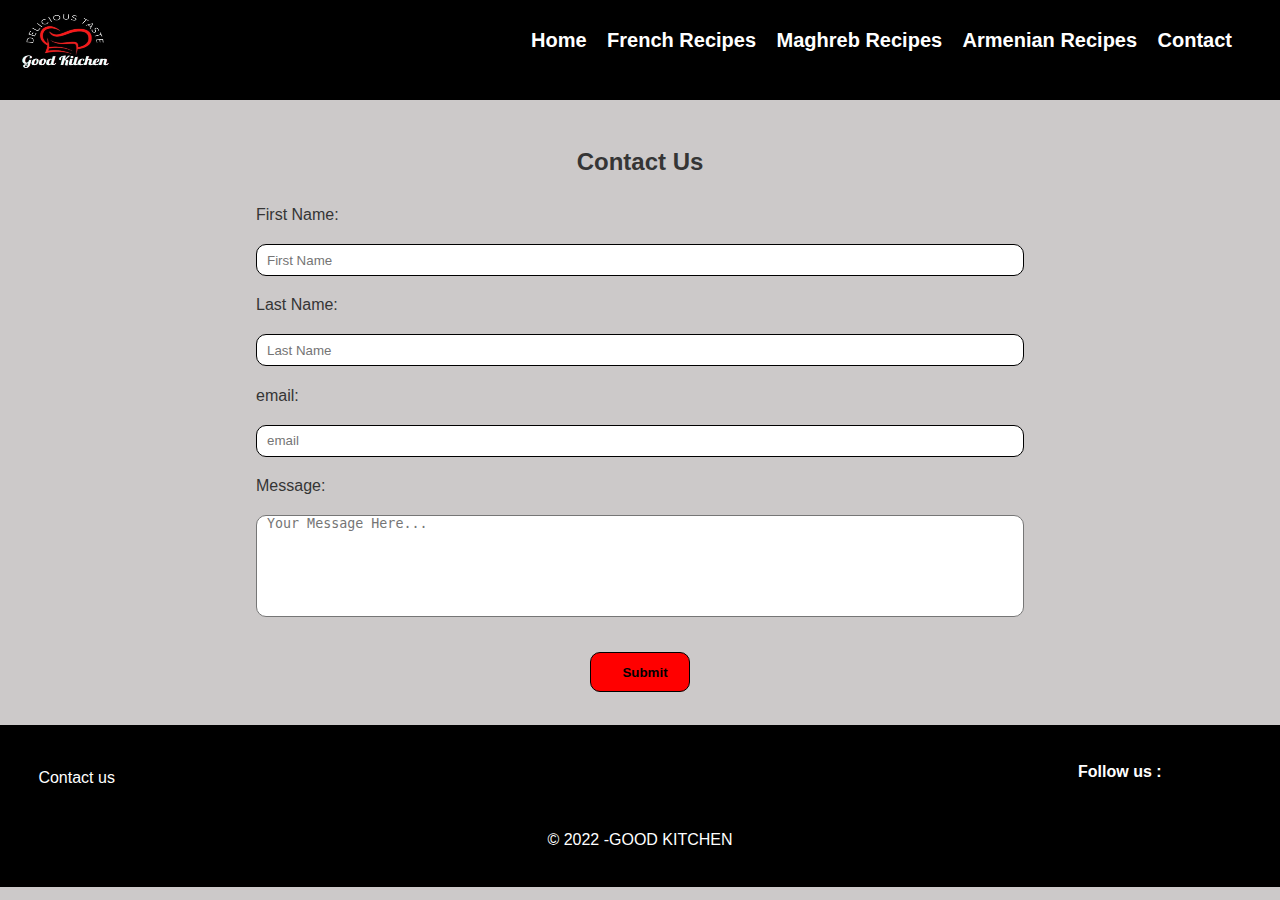
<file: contact.html>
<!DOCTYPE html>
<html lang="en">
<head>
    <meta charset="UTF-8">
    <meta http-equiv="X-UA-Compatible" content="IE=edge">
    <meta name="viewport" content="width=device-width, initial-scale=1.0">
    <link rel="stylesheet" href="https://site-assets.fontawesome.com/releases/v6.1.1/css/all.css">
    <link rel="stylesheet" href="contact.css">
    <script src="https://code.jquery.com/jquery-3.4.1.js"></script>
    <script>
        $(document).ready(function(){
    $('#icon').click(function(){
        $('ul').toggleClass('show');
    });
});
    </script>
    <title>RESTAURANT</title>
</head>
<body>
    <header>
        <img src="images/Good Kitchen.jpg" alt="">
        <ul class="show"> 
            <li><a  href="index.html" >Home</a></li>
            <li><a  href="recette_cyril2.html">French Recipes</a></li>
            <li><a  href="recette_MAGH.html">Maghreb Recipes</a></li>
            <li><a  href="recette_kn.html">Armenian Recipes</a></li>
            <li><a  href="contact.html">Contact</a></li>
        </ul>
        <label id="icon">
            <i class="fa-solid fa-bars"></i>
        </label>
    </header>
    <section class="contact">
        <form>
            <h2>Contact Us</h2>
            <label for="name">First Name:</label>
            <input type="text" id="name" name="Nom" placeholder="First Name"/>
            <label for="firstname">Last Name:</label>
            <input type="text" id="firstname" name="Prénom" placeholder="Last Name"/>
            <label for="email">email:</label>
            <input type="text" id="email" name="email" placeholder="email"/>
            <label for ="message">Message:</label>
            <textarea type="text" id="message" name="Message" placeholder="Your Message Here..."></textarea>
            <input type="submit" id="submit" value="Submit"/>
        </form>
    </section>
    <footer>
        <div class="infos"> 
            <a href="">Contact us</a>
            <div class="icons">
                <h4>Follow us :</h4>
                <a href=""><i class="fa-brands fa-facebook-messenger"></i></a>
                <a href=""><i class="fa-brands fa-facebook"></i></a>
                <a href=""><i class="fa-brands fa-youtube"></i></a>
                <a href=""><i class="fa-brands fa-instagram-square"></i></a>
            </div> 
        </div>    
        <P>© 2022 -GOOD KITCHEN</P>
    </footer> 
</body>
</html>
</file>
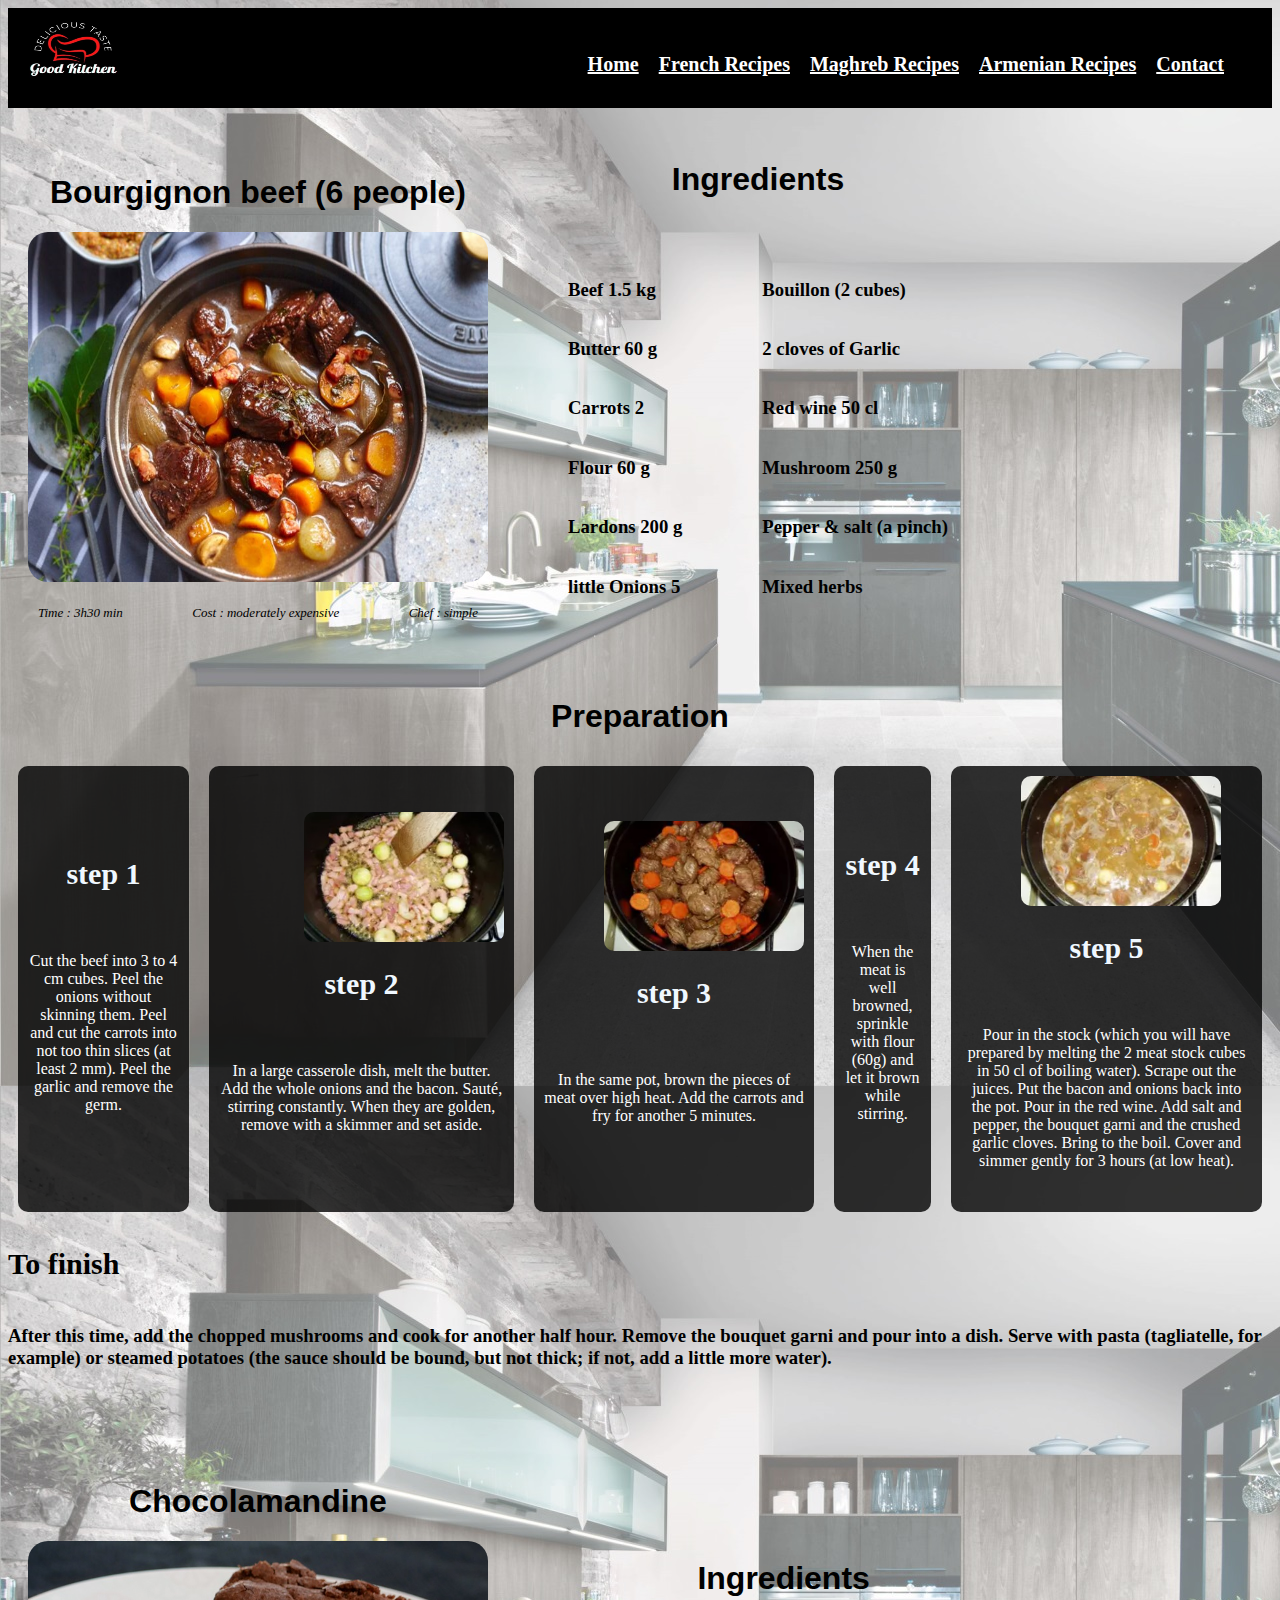
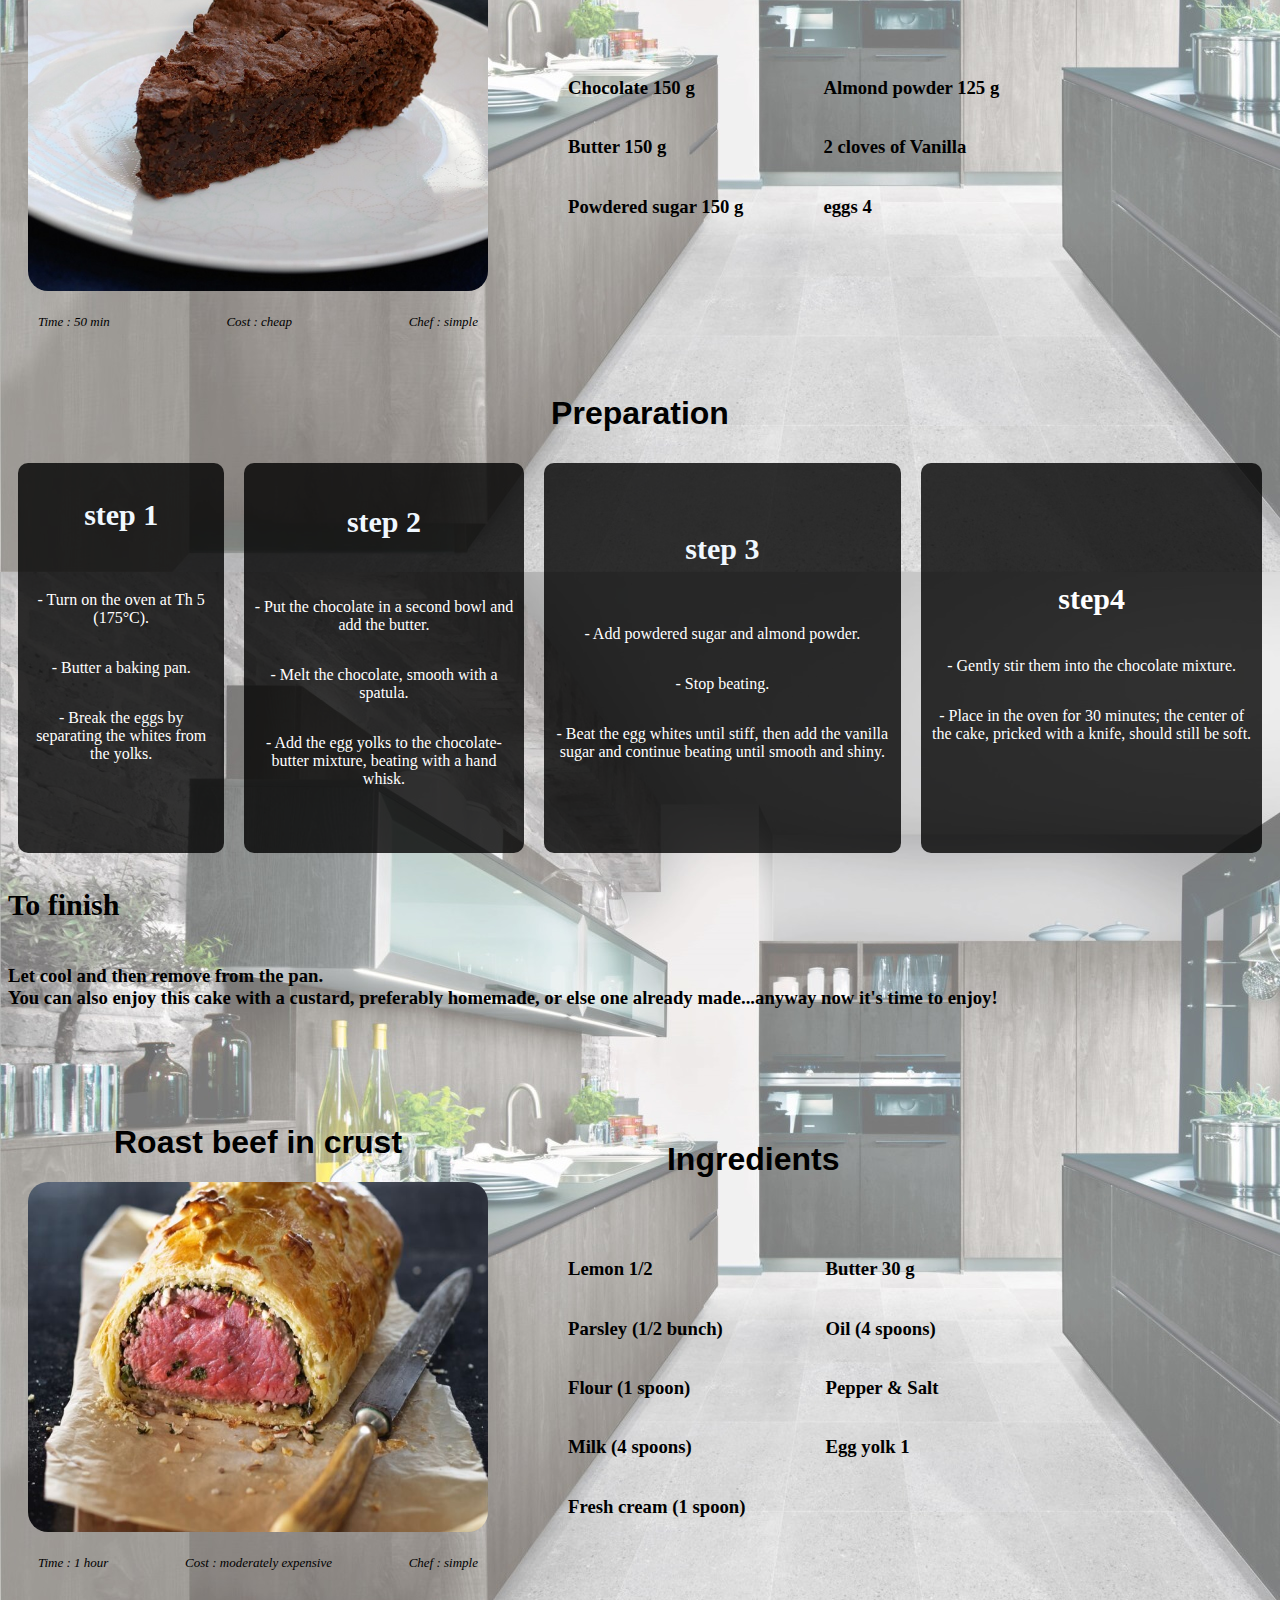
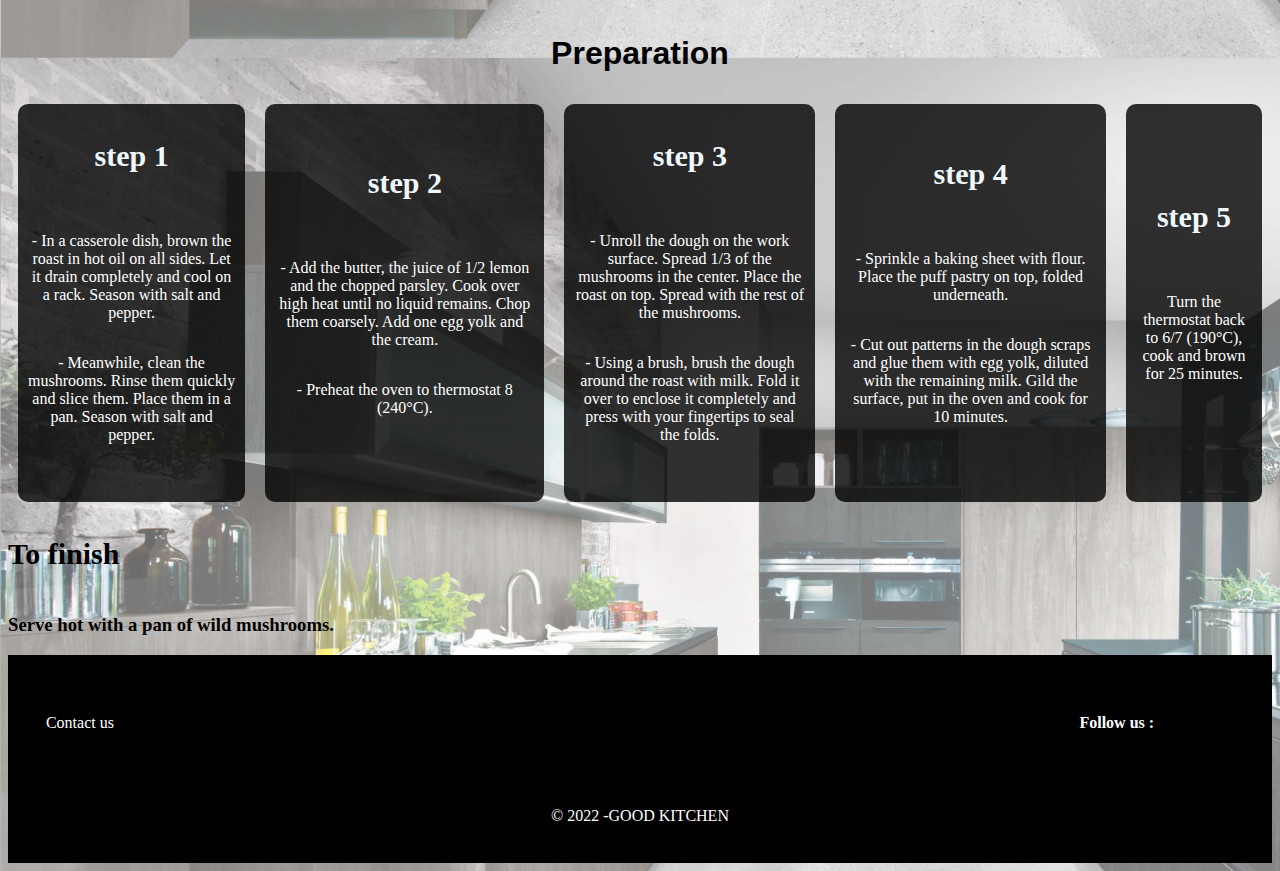
<file: recette_cyril2.html>
<!DOCTYPE html>
<html lang="en">
<head>
    <meta charset="UTF-8">
    <meta http-equiv="X-UA-Compatible" content="IE=edge">
    <meta name="viewport" content="width=device-width, initial-scale=1.0">
    <title>Document</title>
    <link rel="stylesheet" href="https://site-assets.fontawesome.com/releases/v6.1.1/css/all.css">
    <link rel="stylesheet" href="recette_cyril2.css">
    <script src="https://code.jquery.com/jquery-3.4.1.js"></script>
    <script>
        $(document).ready(function(){
    $('#icon').click(function(){
        $('ul').toggleClass('show');
    });
});
    </script> 
</head>
<body>
    <header>
         <img src="images/Good Kitchen.jpg" alt="">
        <ul class="show">
         <li><a  href="index.html" >Home</a></li>
            <li><a  href="#">French Recipes</a></li>
            <li><a  href="recette_MAGH.html">Maghreb Recipes</a></li>
            <li><a  href="recette_kn.html">Armenian Recipes</a></li>
            <li><a  href="contact.html">Contact</a></li>
        </ul>
        <label id="icon">
            <i class="fa-solid fa-bars"></i>
        </label>
    </header>
    <section class="recettes">
        <div class="parent1">
            <div class="r1">
                <h1 style="color:black">Bourgignon beef (6 people)</h1>
                <img src="images/boeuf-bourguignon-facile.jpeg" alt="boeuf-bourguignon"/>
                <div class="icon">
                    <i class="fa-solid fa-timer fa"><p>Time : 3h30 min </p></i>
                    <i class="fa-solid fa-coins fa"><p>Cost : moderately expensive</p></i> 
                    <i class="fa-solid fa-hat-chef fa"><p>Chef : simple</p></i>
                </div>
            </div>
            <div class="r1">
                <h1 style="color:black">Ingredients</h1>
            <div class="ingr">
                <div class="ingredients1">
                   <h3 style="color:black">Beef 1.5 kg</h3>
                   <h3 style="color:black">Butter 60 g</h3>
                   <h3 style="color:black">Carrots 2</h3>
                   <h3 style="color:black">Flour 60 g</h3>
                   <h3 style="color:black">Lardons 200 g</h3>
                   <h3 style="color:black">little Onions 5</h3>
                </div>
                <div class="ingredients1"> 
                   <h3 style="color:black">Bouillon (2 cubes)</h3> 
                   <h3 style="color:black">2 cloves of Garlic</h3>   
                   <h3 style="color:black">Red wine 50 cl</h3>
                   <h3 style="color:black">Mushroom 250 g</h3>
                   <h3 style="color:black">Pepper & salt (a pinch)</h3>
                   <h3 style="color:black">Mixed herbs</h3>
                </div>
            </div>    
        </div>
    </div>
</div>
        <div class="parent2">
            <h1>Preparation</h1>
            <div class="steps">
                <div class="step">
                    <h2><span>step 1</span></h2><br><br>Cut the beef into 3 to 4 cm cubes. Peel the onions without skinning them. Peel and cut the carrots into not too thin slices (at least 2 mm). Peel the garlic and remove the germ.</p>
                </div>
                <div class="step">
                    <img src="images/boeuf-bourguignon-step2.jpg" alt="Farce de Dolma" id="photo"/>
                    <h2><span>step 2</span></h2><br><br>In a large casserole dish, melt the butter. Add the whole onions and the bacon. Sauté, stirring constantly. When they are golden, remove with a skimmer and set aside.</p>
                </div>
                <div class="step">
                    <img src="images/boeuf-bourguignon-step3.jpg" alt="Préparer les feuilles" id="photo1"/>
                    <h2><span>step 3</span></h2><br><br>In the same pot, brown the pieces of meat over high heat. Add the carrots and fry for another 5 minutes.</p>
                </div>
                <div class="step">
                    <h2><span>step 4</span></h2><br><br>When the meat is well browned, sprinkle with flour (60g) and let it brown while stirring.</p>
                </div>
                <div class="step">
                    <img src="images/boeuf-bourguignon-step5.jpg" alt="Préparer les feuilles" id="photo1"/>
                    <h2><span>step 5</span></h2><br><br>Pour in the stock (which you will have prepared by melting the 2 meat stock cubes in 50 cl of boiling water). Scrape out the juices. Put the bacon and onions back into the pot. Pour in the red wine. Add salt and pepper, the bouquet garni and the crushed garlic cloves. Bring to the boil. Cover and simmer gently for 3 hours (at low heat).</p>
                </div>
            </div> 
        </div> 
        <h2>To finish</h2>
        <h3><strong>After this time, add the chopped mushrooms and cook for another half hour. Remove the bouquet garni and pour into a dish. Serve with pasta (tagliatelle, for example) or steamed potatoes (the sauce should be bound, but not thick; if not, add a little more water).</strong></h3>
        <br><br><br>
    <section class="recettes">
        <div class="parent1">
            <div class="r1">
                <h1 style="color:black">Chocolamandine</h1>
                <img src="images/chocolamandine.jpg" alt="gâteau-chocolat-amande"/>
                <div class="icon">
                    <i class="fa-solid fa-timer fa"> <p> Time : 50 min </p></i>
                    <i class="fa-solid fa-coins fa"> <p> Cost : cheap</p></i> 
                    <i class="fa-solid fa-hat-chef fa"> <p>Chef : simple</p></i>
                </div>
            </div>
            <div class="r1">
                <h1 style="color:black">Ingredients</h1>
            <div class="ingr">
                <div class="ingredients1">
                   <h3 style="color:black">Chocolate 150 g</h3>
                   <h3 style="color:black">Butter 150 g</h3>
                   <h3 style="color:black">Powdered sugar 150 g</h3>
                </div>
                <div class="ingredients1"> 
                   <h3 style="color:black">Almond powder 125 g</h3>   
                   <h3 style="color:black">2 cloves of Vanilla</h3>
                   <h3 style="color:black">eggs 4</h3>
                </div>
            </div>    
        </div>
    </div>
        <div class="parent2">
            <h1>Preparation</h1>
            <div class="steps">
                <div class="step">
                    <h2><span>step 1</span></h2><br>
                    <p>- Turn on the oven at Th 5 (175°C).</p>
                    <p>- Butter a baking pan.</p>
                    <p>- Break the eggs by separating the whites from the yolks.</p></p></p>
                </div>
                <div class="step">
                    <h2><span>step 2</span></h2><br>
                    <p>- Put the chocolate in a second bowl and add the butter.</p>
                    <p>- Melt the chocolate, smooth with a spatula.</p>
                    <p>- Add the egg yolks to the chocolate-butter mixture, beating with a hand whisk.</p></p>
                </div>
                <div class="step">
                    <h2><span>step 3</span></h2><br>
                    <p>- Add powdered sugar and almond powder.</p>
                    <p>- Stop beating.</p>  
                    <p>- Beat the egg whites until stiff, then add the vanilla sugar and continue beating until smooth and shiny.</p></p>
                </div>
                <div class="step">
                    <h2 style="color:white">step4</h2>
                    <p>- Gently stir them into the chocolate mixture.</p>
                    <p>- Place in the oven for 30 minutes; the center of the cake, pricked with a knife, should still be soft.</p>
                </div>
            </div> 
        </div> 
        <h2>To finish</h2>
        <h3>Let cool and then remove from the pan.<br>
           You can also enjoy this cake with a custard, preferably homemade, or else one already made...anyway now it's time to enjoy!</h3>
        <br><br><br>
    <section class="recettes">
            <div class="parent1">
                <div class="r1">
                    <h1 style="color:black">Roast beef in crust</h1>
                    <img src="images/roti_boeuf_en_croute.jpg" alt="soupe"/>
                    <div class="icon">
                        <i class="fa-solid fa-timer fa"> <p> Time : 1 hour </p></i>
                        <i class="fa-solid fa-coins fa"> <p> Cost : moderately expensive</p></i> 
                        <i class="fa-solid fa-hat-chef fa"> <p>Chef : simple</p></i>
                    </div>
                </div>
                <div class="r1">
                    <h1 style="color:black">Ingredients</h1>
                <div class="ingr">
                    <div class="ingredients1">
                       <h3 style="color:black">Lemon 1/2</h3>
                       <h3 style="color:black">Parsley (1/2 bunch)</h3>
                       <h3 style="color:black">Flour (1 spoon)</h3>
                       <h3 style="color:black">Milk (4 spoons)</h3>
                       <h3 style="color:black">Fresh cream (1 spoon)</h3> 
                    </div>
                    <div class="ingredients1"> 
                       <h3 style="color:black">Butter 30 g</h3>   
                       <h3 style="color:black">Oil (4 spoons)</h3>
                       <h3 style="color:black">Pepper & Salt</h3>
                       <h3 style="color:black">Egg yolk 1</h3>
                    </div>
                </div>    
            </div>
        </div>
        <div class="parent2">
            <h1>Preparation</h1>
            <div class="steps">
                <div class="step">
                    <h2><span>step 1</span></h2><br>
                    <p>- In a casserole dish, brown the roast in hot oil on all sides. Let it drain completely and cool on a rack. Season with salt and pepper.</p>
                    <p>- Meanwhile, clean the mushrooms. Rinse them quickly and slice them. Place them in a pan. Season with salt and pepper.</p></p>
                </div>
                <div class="step">
                    <h2><span>step 2</span></h2><br>
                    <p>- Add the butter, the juice of 1/2 lemon and the chopped parsley. Cook over high heat until no liquid remains. Chop them coarsely. Add one egg yolk and the cream.</p>
                    <p>- Preheat the oven to thermostat 8 (240°C).</p></p>
                </div>
                <div class="step">
                    <h2><span>step 3</span></h2><br>
                    <p>- Unroll the dough on the work surface. Spread 1/3 of the mushrooms in the center. Place the roast on top. Spread with the rest of the mushrooms.</p>
                    <p>- Using a brush, brush the dough around the roast with milk. Fold it over to enclose it completely and press with your fingertips to seal the folds.</p></p>
                </div>
                <div class="step">
                    <h2><span>step 4</span></h2><br>
                    <p>- Sprinkle a baking sheet with flour. Place the puff pastry on top, folded underneath.</p>
                    <p>- Cut out patterns in the dough scraps and glue them with egg yolk, diluted with the remaining milk. Gild the surface, put in the oven and cook for 10 minutes.</p></p>
                </div>
                <div class="step">
                    <h2><span>step 5</span></h2><br>
                    <p>Turn the thermostat back to 6/7 (190°C), cook and brown for 25 minutes.</p></p>
                </div>
            </div> 
        </div> 
        <h2>To finish</h2>
        <h3>Serve hot with a pan of wild mushrooms.</h3>
    </section>  
    <footer>
        <div class="infos">
            <a href="contact.html">Contact us</a>
            <div class="icons">
                <h4>Follow us :</h4>
                <a href=""><i class="fa-brands fa-facebook-messenger"></i></a>
                <a href=""><i class="fa-brands fa-facebook"></i></a>
                <a href=""><i class="fa-brands fa-youtube"></i></a>
                <a href=""><i class="fa-brands fa-instagram-square"></i></a>
            </div>
        </div>    
        <P>© 2022 -GOOD KITCHEN</P>
    </footer>
</body>
</html>
</file>
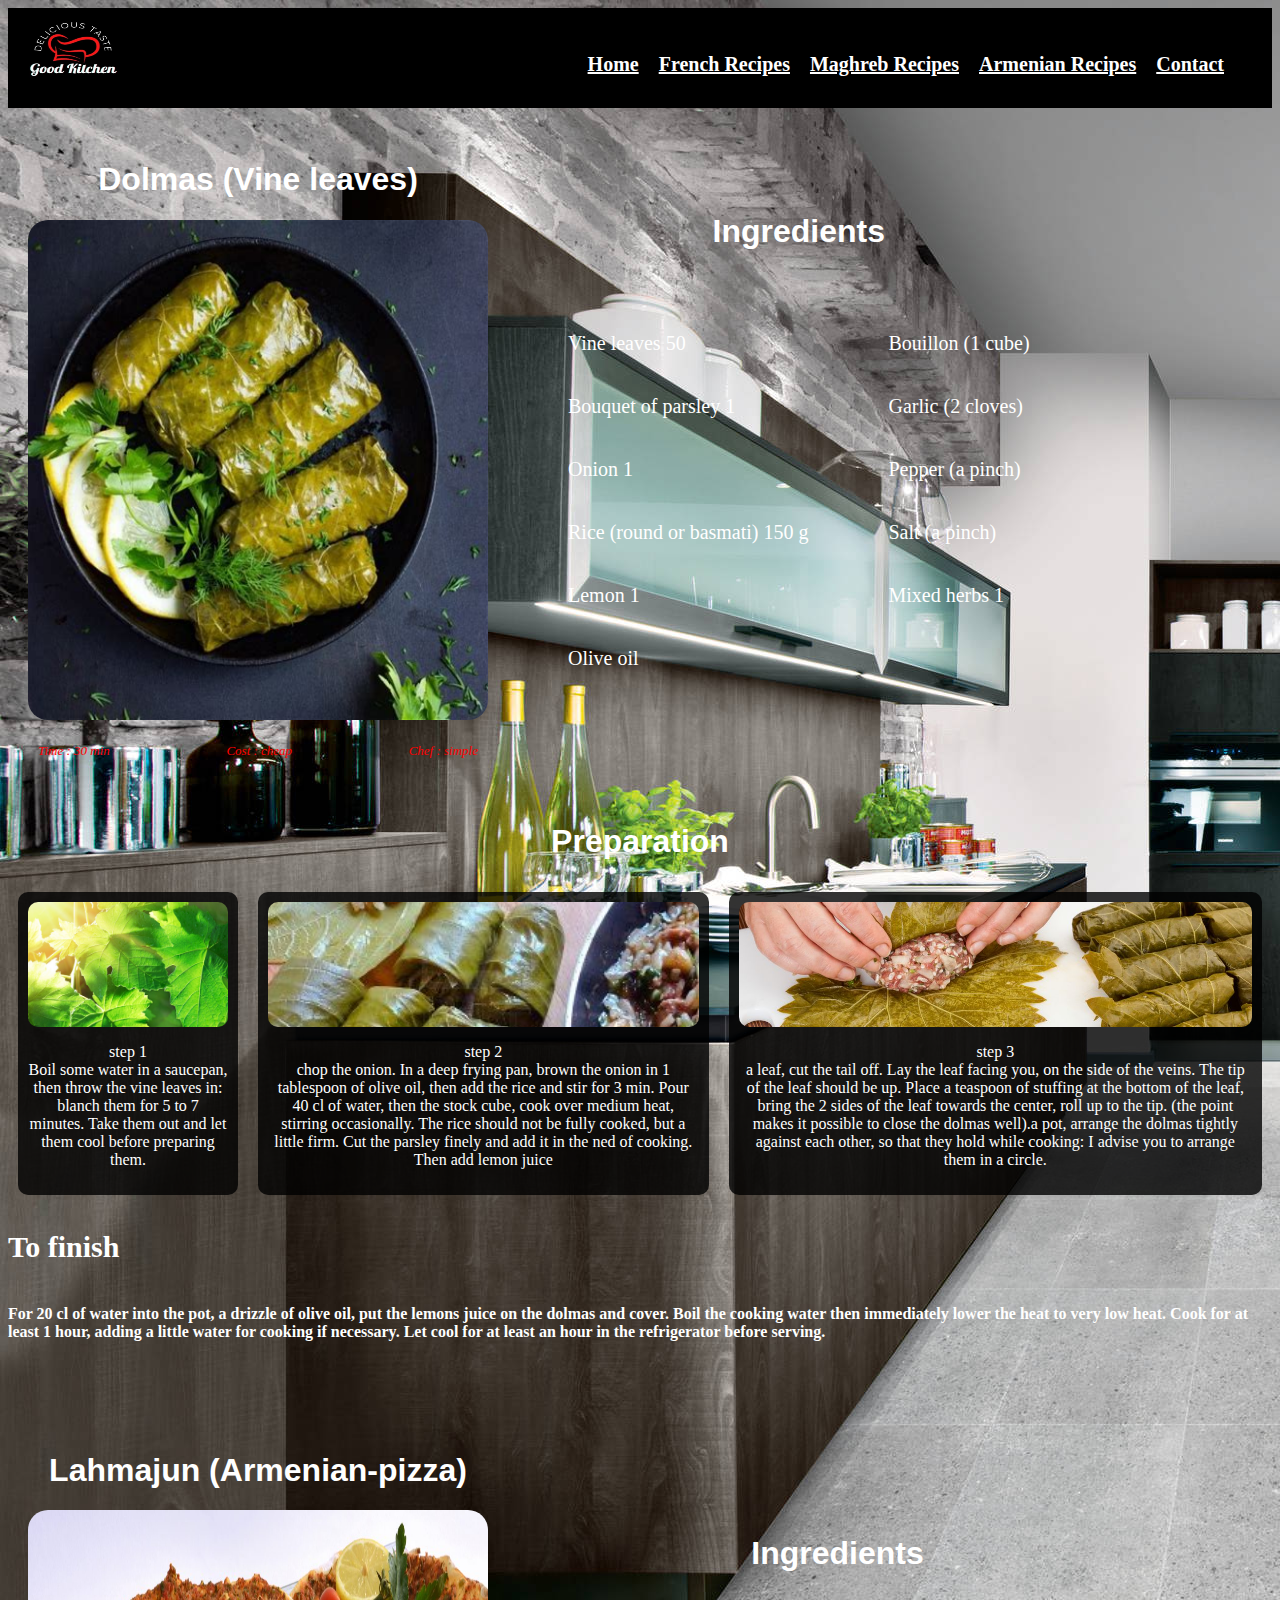
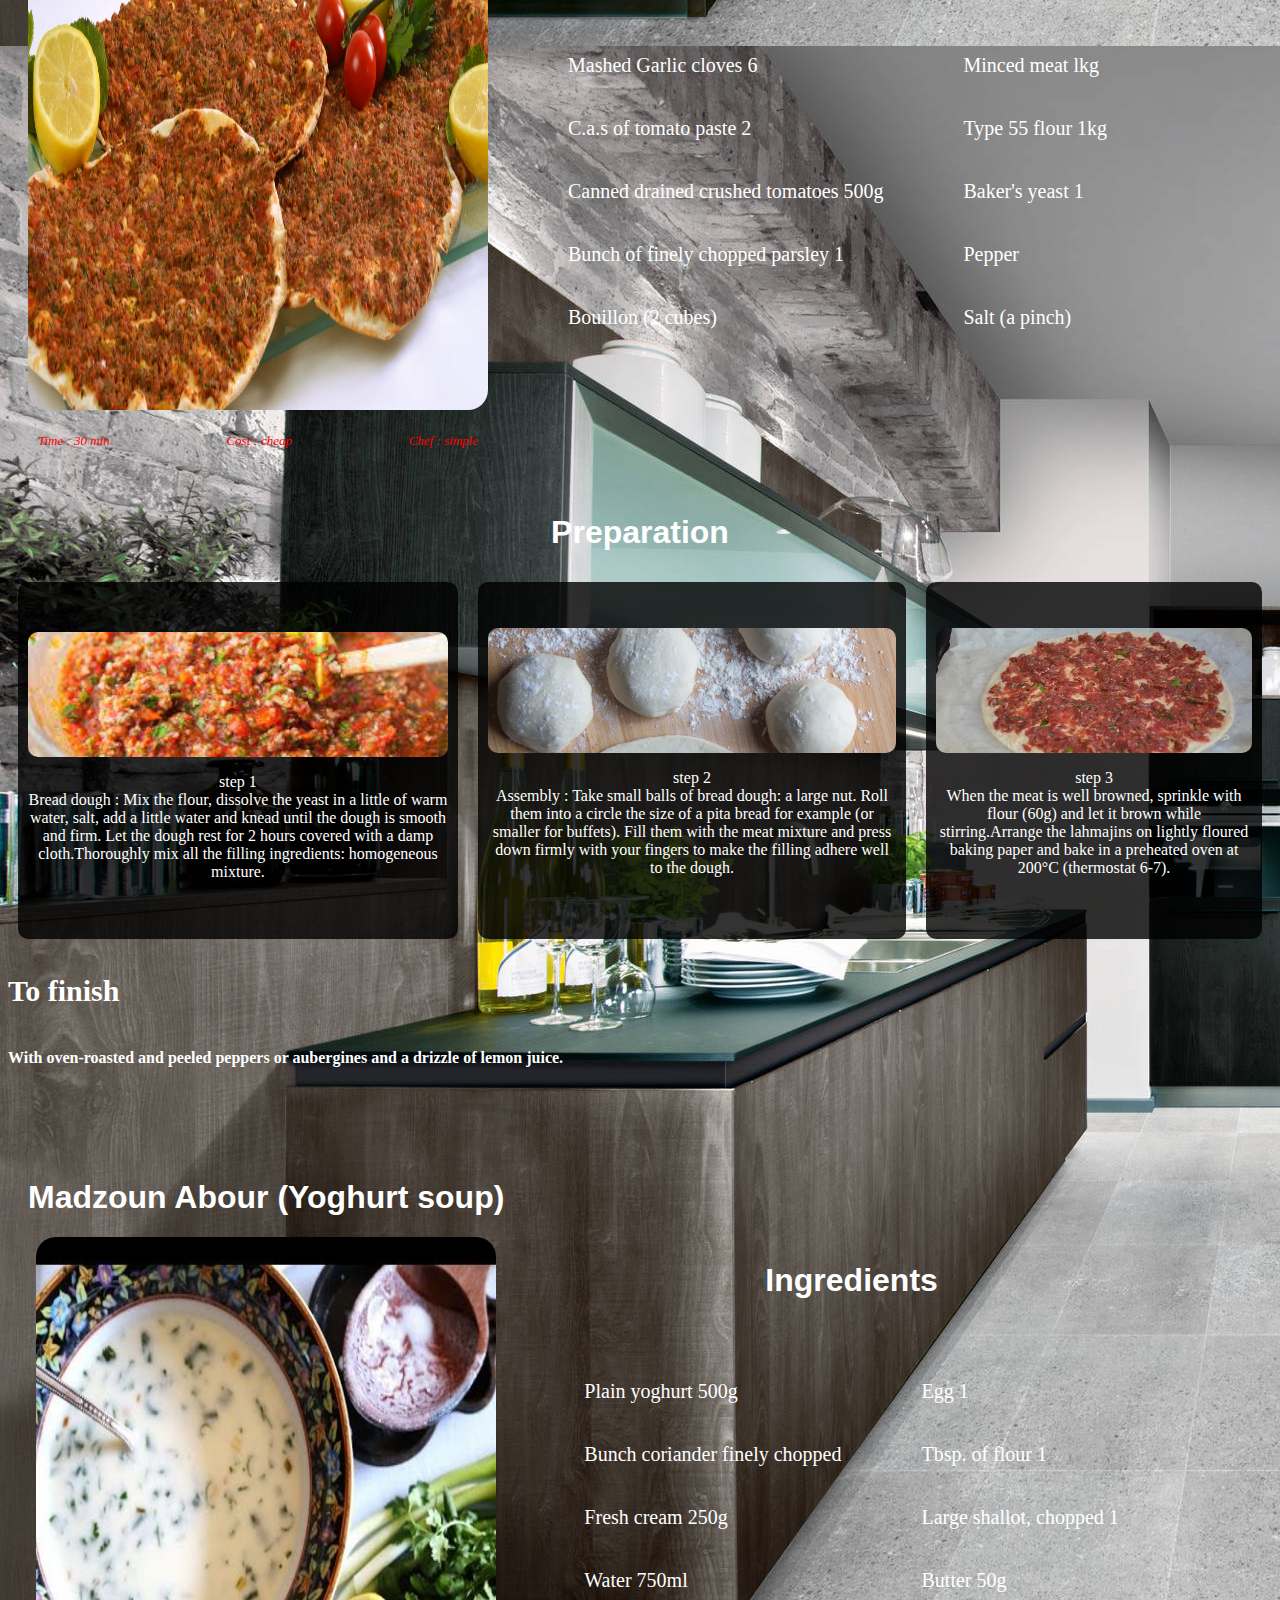
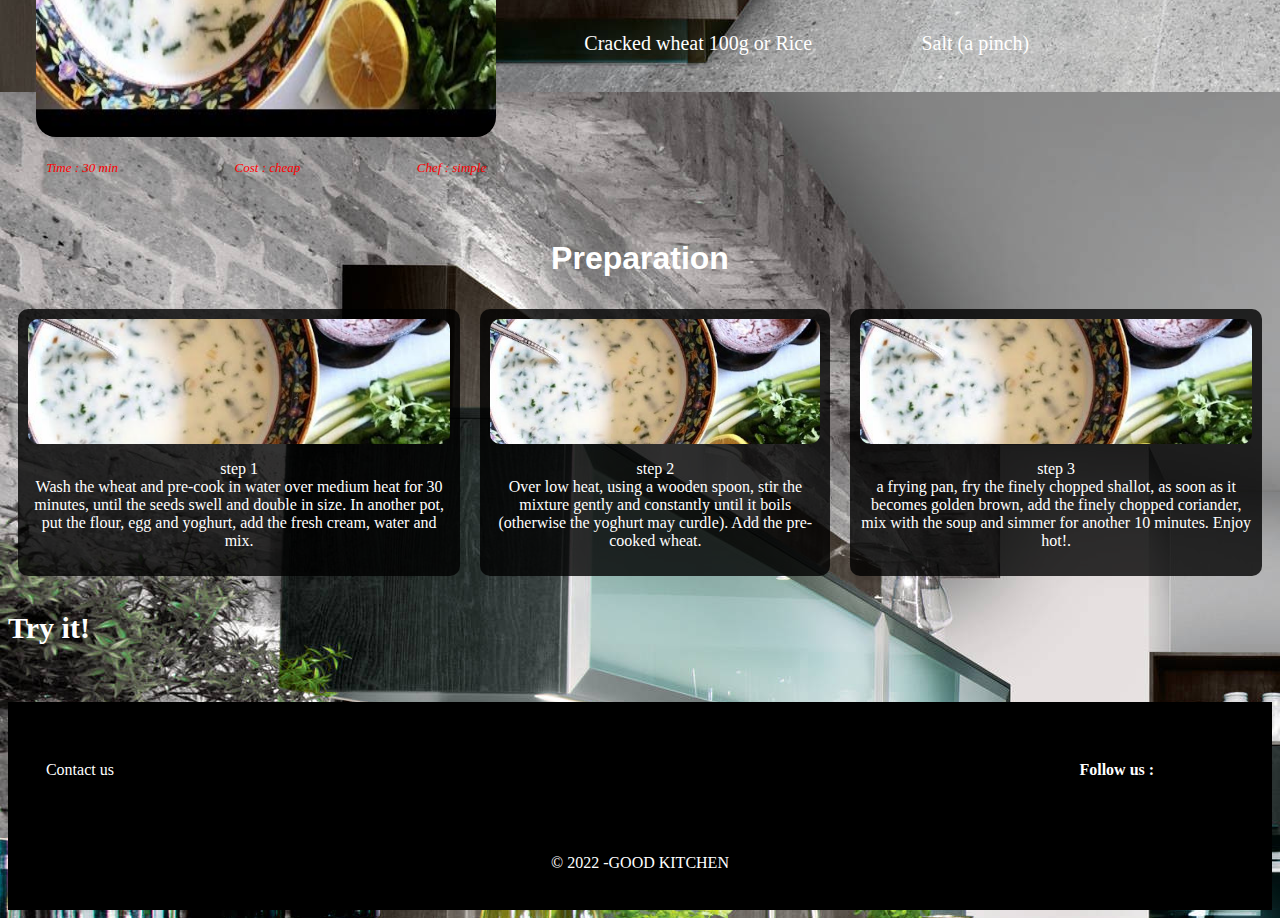
<file: recette_kn.html>
<!DOCTYPE html>
<html lang="en">
<head>
    <meta charset="UTF-8">
    <meta http-equiv="X-UA-Compatible" content="IE=edge">
    <meta name="viewport" content="width=device-width, initial-scale=1.0">
    <title>Document</title>
    <link rel="stylesheet" href="https://site-assets.fontawesome.com/releases/v6.1.1/css/all.css">
    <link rel="stylesheet" href="recette_kn.css">
    <script src="https://code.jquery.com/jquery-3.4.1.js"></script>
    <script>
        $(document).ready(function(){
    $('#icon').click(function(){
        $('ul').toggleClass('show');
    });
});
    </script>
    
</head>
<body>
    <header>
         <img src="images/Good Kitchen.jpg" alt="">
        <ul class="show">
         <li><a  href="index.html" >Home</a></li>
            <li><a  href="recette_cyril2.html">French Recipes</a></li>
            <li><a  href="recette_MAGH.html">Maghreb Recipes</a></li>
            <li><a  href="#">Armenian Recipes</a></li>
            <li><a  href="contact.html">Contact</a></li>
        </ul>
        <label id="icon">
           <i class="fa-solid fa-bars"></i>
        </label>
    </header>
    
    <section id="recettes1">
        <div class="parent1">
            <div class="r1">
                <h1>Dolmas (Vine leaves)</h1>
                <img src="images/vigne.jfif" alt="vigne"/>
                <div class="icon">
                    <i class="fa-solid fa-timer fa"> <p> Time : 30 min </p></i>
                    <i class="fa-solid fa-coins fa"> <p> Cost : cheap</p></i> 
                    <i class="fa-solid fa-hat-chef fa"> <p>Chef : simple</p></i>
                </div>
            </div>
            <div class="r1">
                <h1>Ingredients</h1>
            <div class="ingr">
                <div class="ingredients1">
                   <p>Vine leaves 50</p>
                   <p>Bouquet of parsley 1 </p>
                   <p>Onion 1</p>
                   <p>Rice (round or basmati) 150 g</p>
                   <p>Lemon 1</p>
                   <p>Olive oil</p>
                </div>
                <div class="ingredients1"> 
                  <p>Bouillon (1 cube)</p> 
                  <p>Garlic (2 cloves)</p>   
                   <p>Pepper (a pinch)</p>
                   <p>Salt (a pinch)</p>
                   <p>Mixed herbs 1</p>
                </div>
            </div>    
        </div>
    </div>
</div>
        <div class="parent2">
            <h1>Preparation</h1>
            <div class="steps">
                <div class="step">
                    <img src="images/FV.jpg" alt="Feuilles de Vigne" id="photo0"/>
                    <p><span>step 1</span><br>Boil some water in a saucepan, then throw the vine leaves in: blanch them for 5 to 7 minutes. Take them out and let them cool before preparing them.</p>
                </div>
                <div class="step">
                    <img src="images/FD.jpg" alt="Farce de Dolma" id="photo"/>
                    <p><span>step 2</span><br> chop the onion. In a deep frying pan, brown the onion in 1 tablespoon of olive oil, then add the rice and stir for 3 min. Pour 40 cl of water, then the stock cube, cook over medium heat, stirring occasionally. The rice should not be fully cooked, but a little firm. Cut the parsley finely and add it in the ned of cooking. Then add lemon juice</p>
                </div>
                <div class="step">
                    <img src="images/test.jpg" alt="Préparer les feuilles" id="photo1" />
                    <p><span>step 3</span><br>a leaf, cut the tail off.
                        Lay the leaf facing you, on the side of the veins. The tip of the leaf should be up.
                        Place a teaspoon of stuffing at the bottom of the leaf, bring the 2 sides of the leaf towards the center, roll up to the tip. (the point makes it possible to close the dolmas well).a pot, arrange the dolmas tightly against each other, so that they hold while cooking: I advise you to arrange them in a circle.</p>
                </div>
            </div> 
        </div> 
        <h2>To finish</h2>
        <p><strong>For 20 cl of water into the pot, a drizzle of olive oil, put the lemons juice on the dolmas and cover.
            Boil the cooking water then immediately lower the heat to very low heat. Cook for at least 1 hour, adding a little water for cooking if necessary.
            Let cool for at least an hour in the refrigerator before serving.</strong></p>
        <br><br><br>
    <section id="recettes2">
        <div class="parent1">
            <div class="r1">
                <h1>Lahmajun (Armenian-pizza)</h1>
                <img src="images/Pizza-Arménienne.jpg" alt="Pizza-Arménienne"/>
                <div class="icon">
                    <i class="fa-solid fa-timer fa"> <p> Time : 30 min </p></i>
                    <i class="fa-solid fa-coins fa"> <p> Cost : cheap</p></i> 
                    <i class="fa-solid fa-hat-chef fa"> <p>Chef : simple</p></i>
                </div>
            </div>
            <div class="r1">
                <h1>Ingredients</h1>
            <div class="ingr">
                <div class="ingredients1">
                   <p>Mashed Garlic cloves 6</p>
                   <p>C.a.s of tomato paste 2 </p>
                   <p>Canned drained crushed tomatoes 500g</p>
                   <p>Bunch of finely chopped parsley 1</p>
                   <p>Bouillon (2 cubes)</p> 
                </div>
                <div class="ingredients1"> 
                  <p>Minced meat lkg</p>   
                   <p>Type 55 flour 1kg</p>
                   <p>Baker's yeast 1</p>
                   <p>Pepper</p>
                   <p>Salt (a pinch)</p>
                </div>
            </div>    
        </div>
    </div>
        <div class="parent2">
            <h1>Preparation</h1>
            <div class="steps">
                <div class="step">
                    <img src="images/la.jfif" alt="" id="photo4"/>
                    <p><span>step 1</span><br>Bread dough : Mix the flour, dissolve the yeast in a little of warm water, salt, add a little water and knead until the dough is smooth and firm. Let the dough rest for 2 hours covered with a damp cloth.Thoroughly mix all the filling ingredients: homogeneous mixture.</p></p>
                </div>
                <div class="step">  
                    <img src="images/la1bis.jpg" alt="Mix" id="photo5"/>
                    <p><span>step 2</span><br>Assembly : Take small balls of bread dough: a large nut. Roll them into a circle the size of a pita bread for example (or smaller for buffets). Fill them with the meat mixture and press down firmly with your fingers to make the filling adhere well to the dough.</p>
                </div>
                <div class="step"> 
                    <img src="images/la2.jpg" alt="Mix" id="photo6"/>
                    <p><span>step 3</span><br>When the meat is well browned, sprinkle with flour (60g) and let it brown while stirring.Arrange the lahmajins on lightly floured baking paper and bake in a preheated oven at 200°C (thermostat 6-7).</p>
                </div>
            </div> 
        </div> 
        <h2>To finish</h2>
        <p><strong>With oven-roasted and peeled peppers or aubergines and a drizzle of lemon juice.</strong></p>
        <br><br><br>
    <section id="recettes3">
            <div class="parent1">
                <div class="r1">
                    <h1>Madzoun Abour (Yoghurt soup)</h1>
                    <img src="images/soupe.jpg" alt="soupe"/>
                    <div class="icon">
                        <i class="fa-solid fa-timer fa"> <p> Time : 30 min </p></i>
                        <i class="fa-solid fa-coins fa"> <p> Cost : cheap</p></i> 
                        <i class="fa-solid fa-hat-chef fa"> <p>Chef : simple</p></i>
                    </div>
                </div>
                <div class="r1">
                    <h1>Ingredients</h1>
                <div class="ingr">
                    <div class="ingredients1">
                       <p>Plain yoghurt 500g</p>
                       <p>Bunch coriander finely chopped</p>
                       <p>Fresh cream 250g</p>
                       <p>Water 750ml</p>
                       <p>Cracked wheat 100g or Rice</p> 
                    </div>
                    <div class="ingredients1"> 
                      <p>Egg 1</p>   
                       <p>Tbsp. of flour 1</p>
                       <p>Large shallot, chopped 1</p>
                       <p>Butter 50g</p>
                       <p>Salt (a pinch)</p>
                    </div>
                </div>    
            </div>
        </div>
        <div class="parent2">
            <h1>Preparation</h1>
            <div class="steps">
                <div class="step">
                    <img src="images/soupe.jpg" alt="soupe" id="photo7"/>
                    <p><span>step 1</span><br>Wash the wheat and pre-cook in water over medium heat for 30 minutes, until the seeds swell and double in size. In another pot, put the flour, egg and yoghurt, add the fresh cream, water and mix.</p>
                </div>
                <div class="step">
                    <img src="images/soupe.jpg" alt="soupe" id="photo8"/>
                    <p><span>step 2</span><br>Over low heat, using a wooden spoon, stir the mixture gently and constantly until it boils (otherwise the yoghurt may curdle). Add the pre-cooked wheat.</p>
                </div>
                <div class="step">
                    <img src="images/soupe.jpg" alt="soupe" id="photo9"/>
                    <p><span>step 3</span><br>a frying pan, fry the finely chopped shallot, as soon as it becomes golden brown, add the finely chopped coriander, mix with the soup and simmer for another 10 minutes. Enjoy hot!.</p>
                </div>
            </div> 
        </div> 
        <h2>Try it!</h2>
        <p><strong></strong></p>
    </section>  
    <footer>
        <div class="infos">
            <a href="contact.html">Contact us</a>
            <div class="icons">
                <h4>Follow us :</h4>
                <a href=""><i class="fa-brands fa-facebook-messenger"></i></a>
                <a href=""><i class="fa-brands fa-facebook"></i></a>
                <a href=""><i class="fa-brands fa-youtube"></i></a>
                <a href=""><i class="fa-brands fa-instagram-square"></i></a>
            </div>

        </div>    

        <P>© 2022 -GOOD KITCHEN</P>

    </footer>
</body>
</html>
</file>
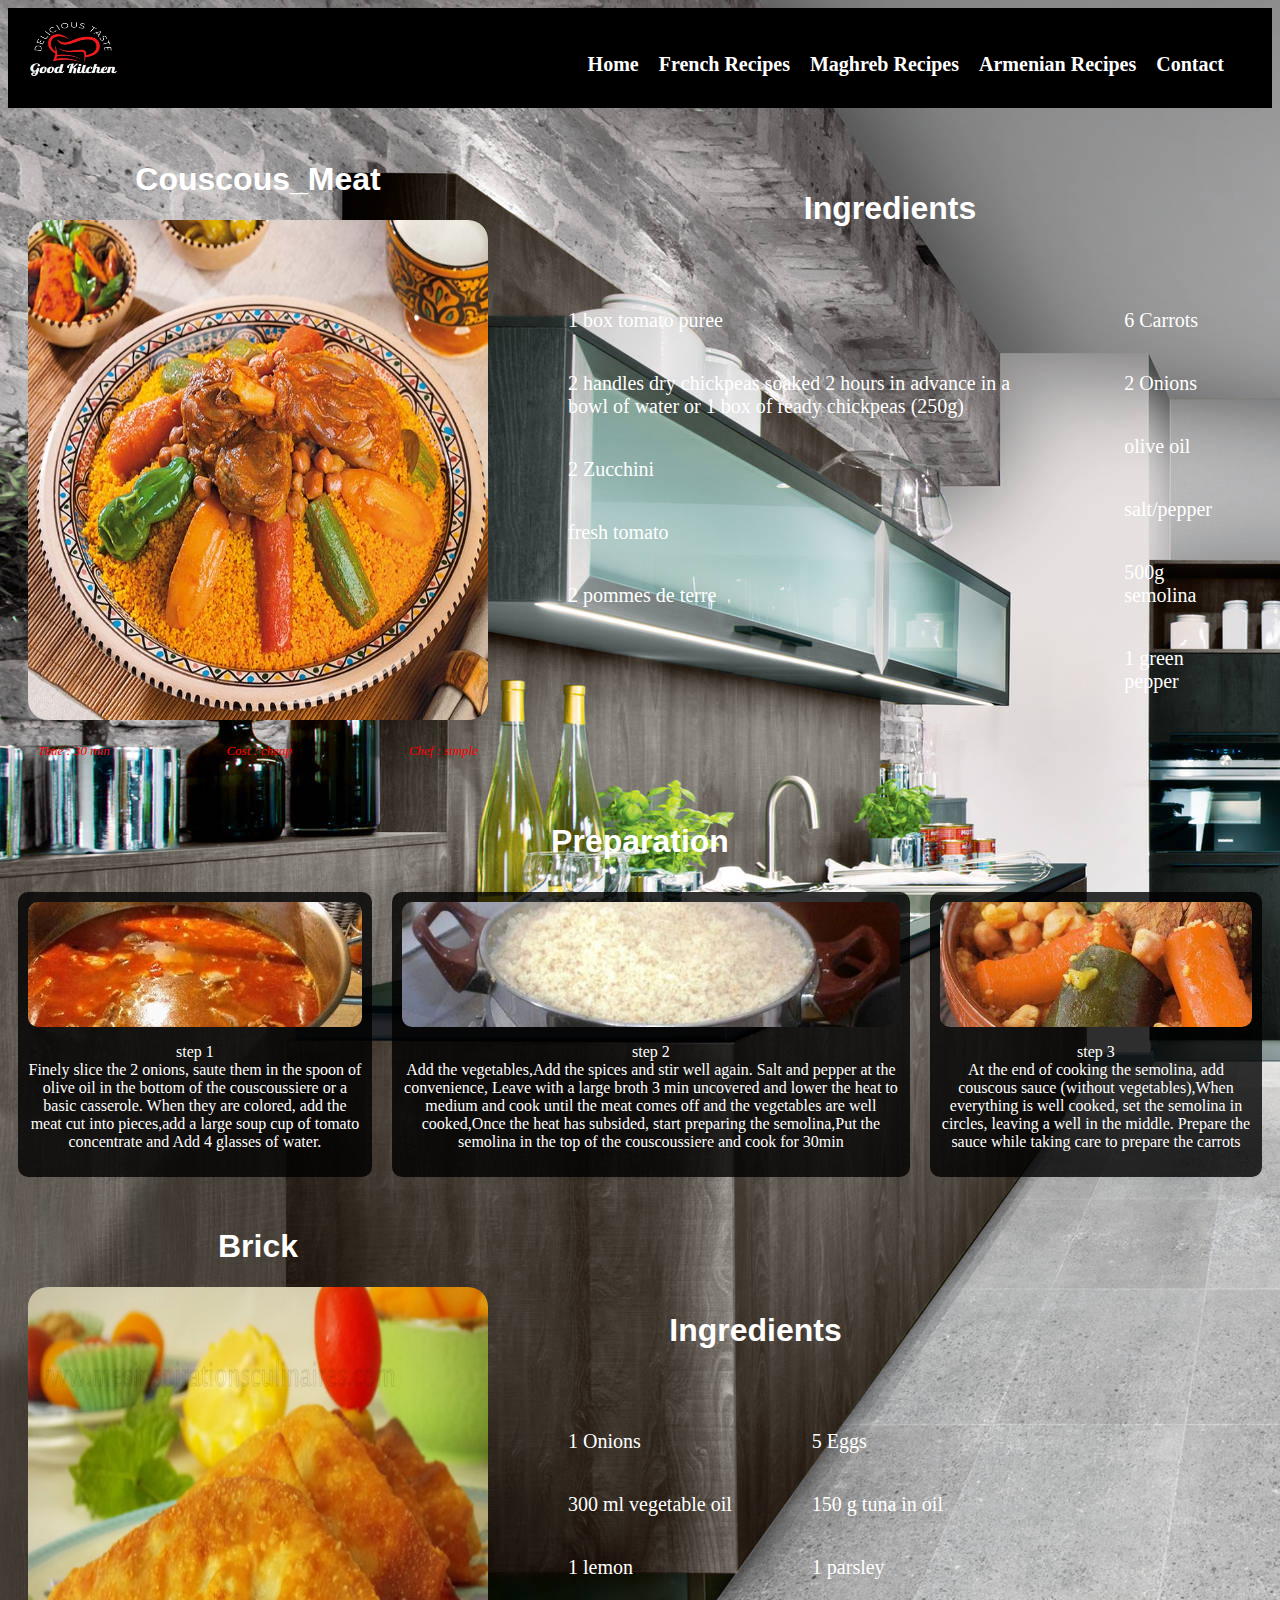
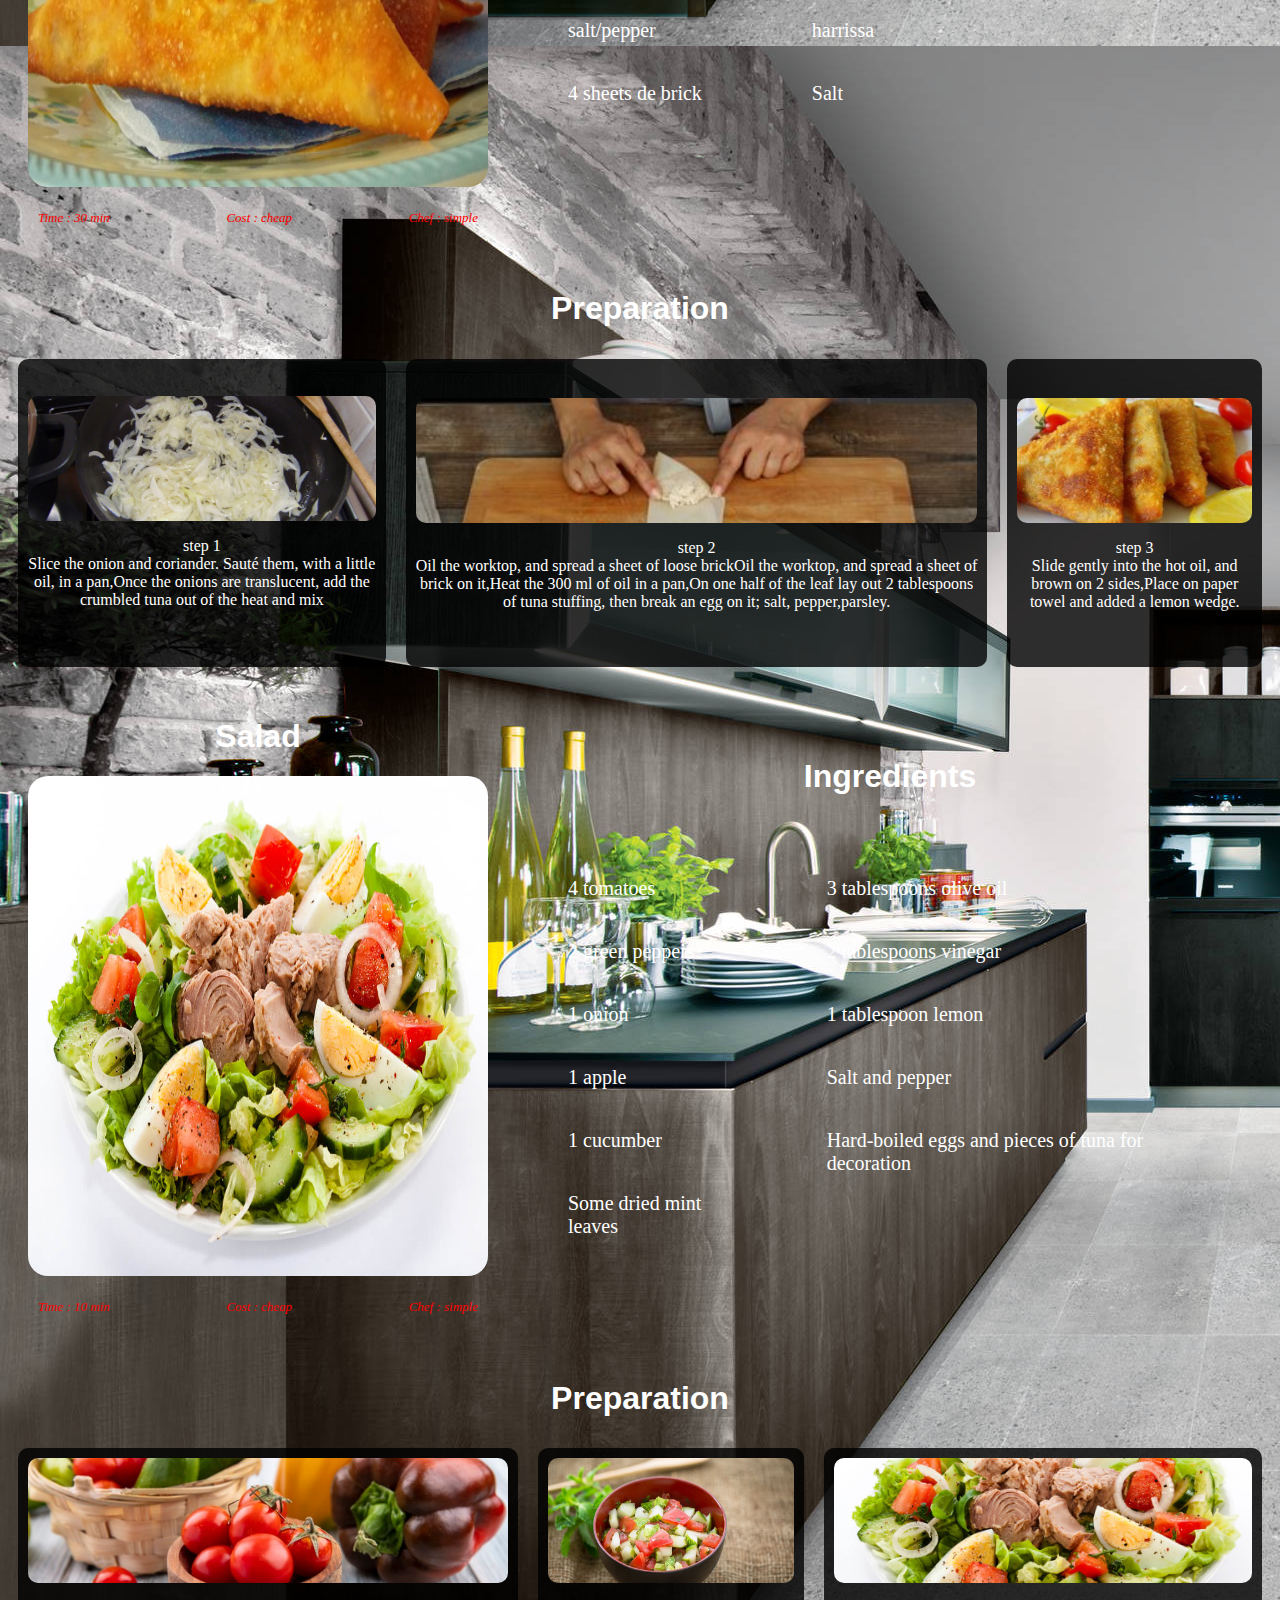
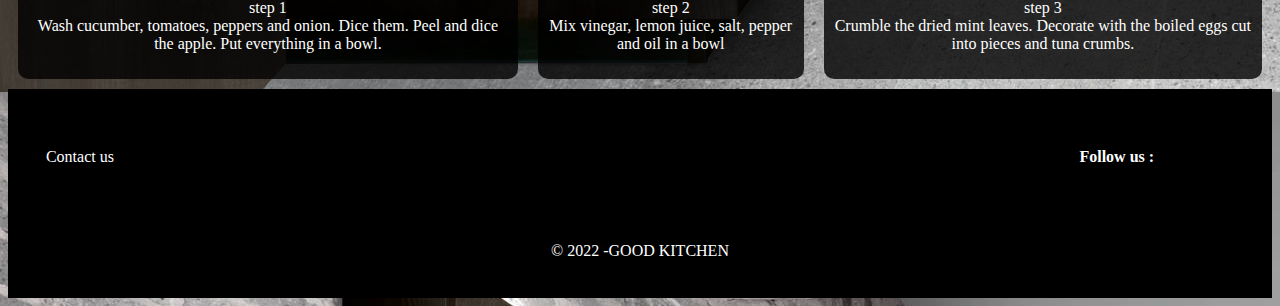
<file: recette_MAGH.html>
<!DOCTYPE html>
<html lang="en">
<head>
    <meta charset="UTF-8">
    <meta http-equiv="X-UA-Compatible" content="IE=edge">
    <meta name="viewport" content="width=device-width, initial-scale=1.0">
    <title>Document</title>
    <link rel="stylesheet" href="https://site-assets.fontawesome.com/releases/v6.1.1/css/all.css">
    <link rel="stylesheet" href="CSS.css">
    <script src="https://code.jquery.com/jquery-3.4.1.js"></script>
    <script>
        $(document).ready(function(){
    $('#icon').click(function(){
        $('ul').toggleClass('show');
    });
});
    </script>
    
</head>
<body>
    <header>
        <img src="images/Good Kitchen.jpg" alt="">
        <ul class="show">
             <li><a  href="index.html" >Home</a></li>
            <li><a  href="recette_cyril2.html">French Recipes</a></li>
            <li><a  href="recette_MAGH.html">Maghreb Recipes</a></li>
            <li><a  href="recette_kn.html">Armenian Recipes</a></li>
            <li><a  href="contact.html">Contact</a></li>
        </ul>

        <label id="icon">

            <i class="fa-solid fa-bars"></i>

        </label>

    </header>
    
    <section class="recettes">
        <div class="parent1">
            <div class="r1">
                <h1>Couscous_Meat</h1>
                <img src="images/couscous-viande_0.jpg" alt="vigne"/>
                <div class="icon">
                    <i class="fa-solid fa-timer fa"> <p> Time : 30 min </p></i>
                    <i class="fa-solid fa-coins fa"> <p> Cost : cheap</p></i> 
                    <i class="fa-solid fa-hat-chef fa"> <p>Chef : simple</p></i>
                </div>
            </div>
            <div class="r1">
                <h1>Ingredients</h1>
            <div class="ingr">
                <div class="ingredients1">
                    <p>1 box tomato puree</p>
                    <p> 2 handles dry chickpeas soaked 2 hours in advance in a bowl of water or 1 box of ready chickpeas (250g) </p>
                    <p>2 Zucchini</p>
                    <p>fresh tomato</p>
                    <p>2 pommes de terre</p>
                </div>
                <div class="ingredients1"> 
                    <p>6 Carrots</p>
                    <p>2 Onions</p>
                    <p>olive oil</p>
                    <p>salt/pepper</p>
                    <p>500g semolina</p>
                    <p>1 green pepper</p>
                </div>
            </div>    
        </div>
    </div>
</div>
        <div class="parent2">
            <h1>Preparation</h1>
            <div class="steps">
                <div class="step">
                    <img src="images/couscous.jpg" alt="Feuilles de Vigne" id="photo0"/>
                    <p><span>step 1</span><br>Finely slice the 2 onions, saute them in the spoon of olive oil in the bottom of the couscoussiere or a basic casserole. When they are colored, add the meat cut into pieces,add a large soup cup of tomato concentrate and Add 4 glasses of water.</p>
                </div>
                <div class="step">
                    <img src="images/cous.jpg" alt="Farce de Dolma" id="photo"/>
                    <p><span>step 2</span><br> Add the vegetables,Add the spices and stir well again. Salt and pepper at the convenience, Leave with a large broth 3 min uncovered and lower the heat to medium and cook until the meat comes off and the vegetables are well cooked,Once the heat has subsided, start preparing the semolina,Put the semolina in the top of the couscoussiere and cook for 30min</p>
                </div>
                <div class="step">
                    <img src="images/couss.jpg" alt="Préparer les feuilles" id="photo1" />
                    <p><span>step 3</span><br>At the end of cooking the semolina, add couscous sauce (without vegetables),When everything is well cooked, set the semolina in circles, leaving a well in the middle. Prepare the sauce while taking care to prepare the carrots</p>
                </div>
            </div> 
        </div> 
        
    <section class="recettes">
        <div class="parent1">
            <div class="r1">
                <h1>Brick</h1>
                <img src="images/brick.jpg" alt="Pizza-Arménienne"/>
                <div class="icon">
                    <i class="fa-solid fa-timer fa"> <p> Time : 30 min </p></i>
                    <i class="fa-solid fa-coins fa"> <p> Cost : cheap</p></i> 
                    <i class="fa-solid fa-hat-chef fa"> <p>Chef : simple</p></i>
                </div>
            </div>
            <div class="r1">
                <h1>Ingredients</h1>
            <div class="ingr">
                <div class="ingredients1">
                   <p>1 Onions</p>
                   <p>300 ml vegetable oil</p>
                   <p>1 lemon</p>
                   <p>salt/pepper</p>
                   <p>4 sheets de brick</p> 
                </div>
                <div class="ingredients1"> 
                   <p>5 Eggs</p>   
                   <p>150 g tuna in oil</p>
                   <p>1 parsley</p>
                   <p>harrissa</p>
                   <p>Salt</p>
                </div>
            </div>    
        </div>
    </div>
        <div class="parent2">
            <h1>Preparation</h1>
            <div class="steps">
                <div class="step">
                    
                    <img src="images/oni.jpg" alt="" id="photo4"/>
                    <p><span>step 1</span><br>Slice the onion and coriander. Sauté them, with a little oil, in a pan,Once the onions are translucent, add the crumbled tuna out of the heat and mix</p></p>
                </div>
                <div class="step">
                  
                    <img src="images/brikkk.png" alt="Mix" id="photo5"/>
                    <p><span>step 2</span><br>Oil the worktop, and spread a sheet of loose brickOil the worktop, and spread a sheet of brick on it,Heat the 300 ml of oil in a pan,On one half of the leaf lay out 2 tablespoons of tuna stuffing, then break an egg on it; salt, pepper,parsley.</p>
                </div>
                <div class="step">
                    
                    <img src="images/brik.jpg" alt="Mix" id="photo6"/>
                    <p><span>step 3</span><br>Slide gently into the hot oil, and brown on 2 sides,Place on paper towel and added a lemon wedge.</p>
                </div>
            </div> 
        </div> 
       
    <section class="recettes">
            <div class="parent1">
                <div class="r1">
                    <h1>Salad</h1>
                    <img src="images/saladee.jpg" alt="soupe"/>
                    <div class="icon">
                        <i class="fa-solid fa-timer fa"> <p> Time : 10 min </p></i>
                        <i class="fa-solid fa-coins fa"> <p> Cost : cheap</p></i> 
                        <i class="fa-solid fa-hat-chef fa"> <p>Chef : simple</p></i>
                    </div>
                </div>
                <div class="r1">
                    <h1>Ingredients</h1>
                <div class="ingr">
                    <div class="ingredients1">
                       <p>4 tomatoes </p>
                       <p>2 green peppers</p>
                        <p>1 onion</p>
                        <p>1 apple </p>
                        <p>1 cucumber</p>
                        <p>Some dried mint leaves</p> 
                    </div>
                    <div class="ingredients1"> 
                       <p>3 tablespoons olive oil</p>   
                       <p>2 tablespoons vinegar</p>
                       <p>1 tablespoon lemon</p>
                       <p>Salt and pepper</p>
                       <p>Hard-boiled eggs and pieces of tuna for decoration </p>
                    </div>
                </div>    
            </div>
        </div>
        <div class="parent2">
            <h1>Preparation</h1>
            <div class="steps">
                <div class="step">
                    <img src="images/legume.jpg" alt="soupe" id="photo7"/>
                    <p><span>step 1</span><br>Wash cucumber, tomatoes, peppers and onion. Dice them. Peel and dice the apple. Put everything in a bowl.</p>
                </div>
                <div class="step">
                    <img src="images/salade.jpg" alt="soupe" id="photo8"/>
                    <p><span>step 2</span><br>Mix vinegar, lemon juice, salt, pepper and oil in a bowl </p>
                </div>
                <div class="step">
                    <img src="images/saladee.jpg" alt="soupe" id="photo9"/>
                    <p><span>step 3</span><br>Crumble the dried mint leaves. Decorate with the boiled eggs cut into pieces and tuna crumbs.</p>
                </div>
            </div> 
        </div> 
        
    </section>  
    <footer>

        <div class="infos">

            <a href="contact.html">Contact us</a>

            <div class="icons">

                <h4>Follow us :</h4>

                <a href=""><i class="fa-brands fa-facebook-messenger"></i></a>

                <a href=""><i class="fa-brands fa-facebook"></i></a>

                <a href=""><i class="fa-brands fa-youtube"></i></a>

                <a href=""><i class="fa-brands fa-instagram-square"></i></a>

            </div>

        </div>    

        <P>© 2022 -GOOD KITCHEN</P>

    </footer>
</body>
</html>
</file>
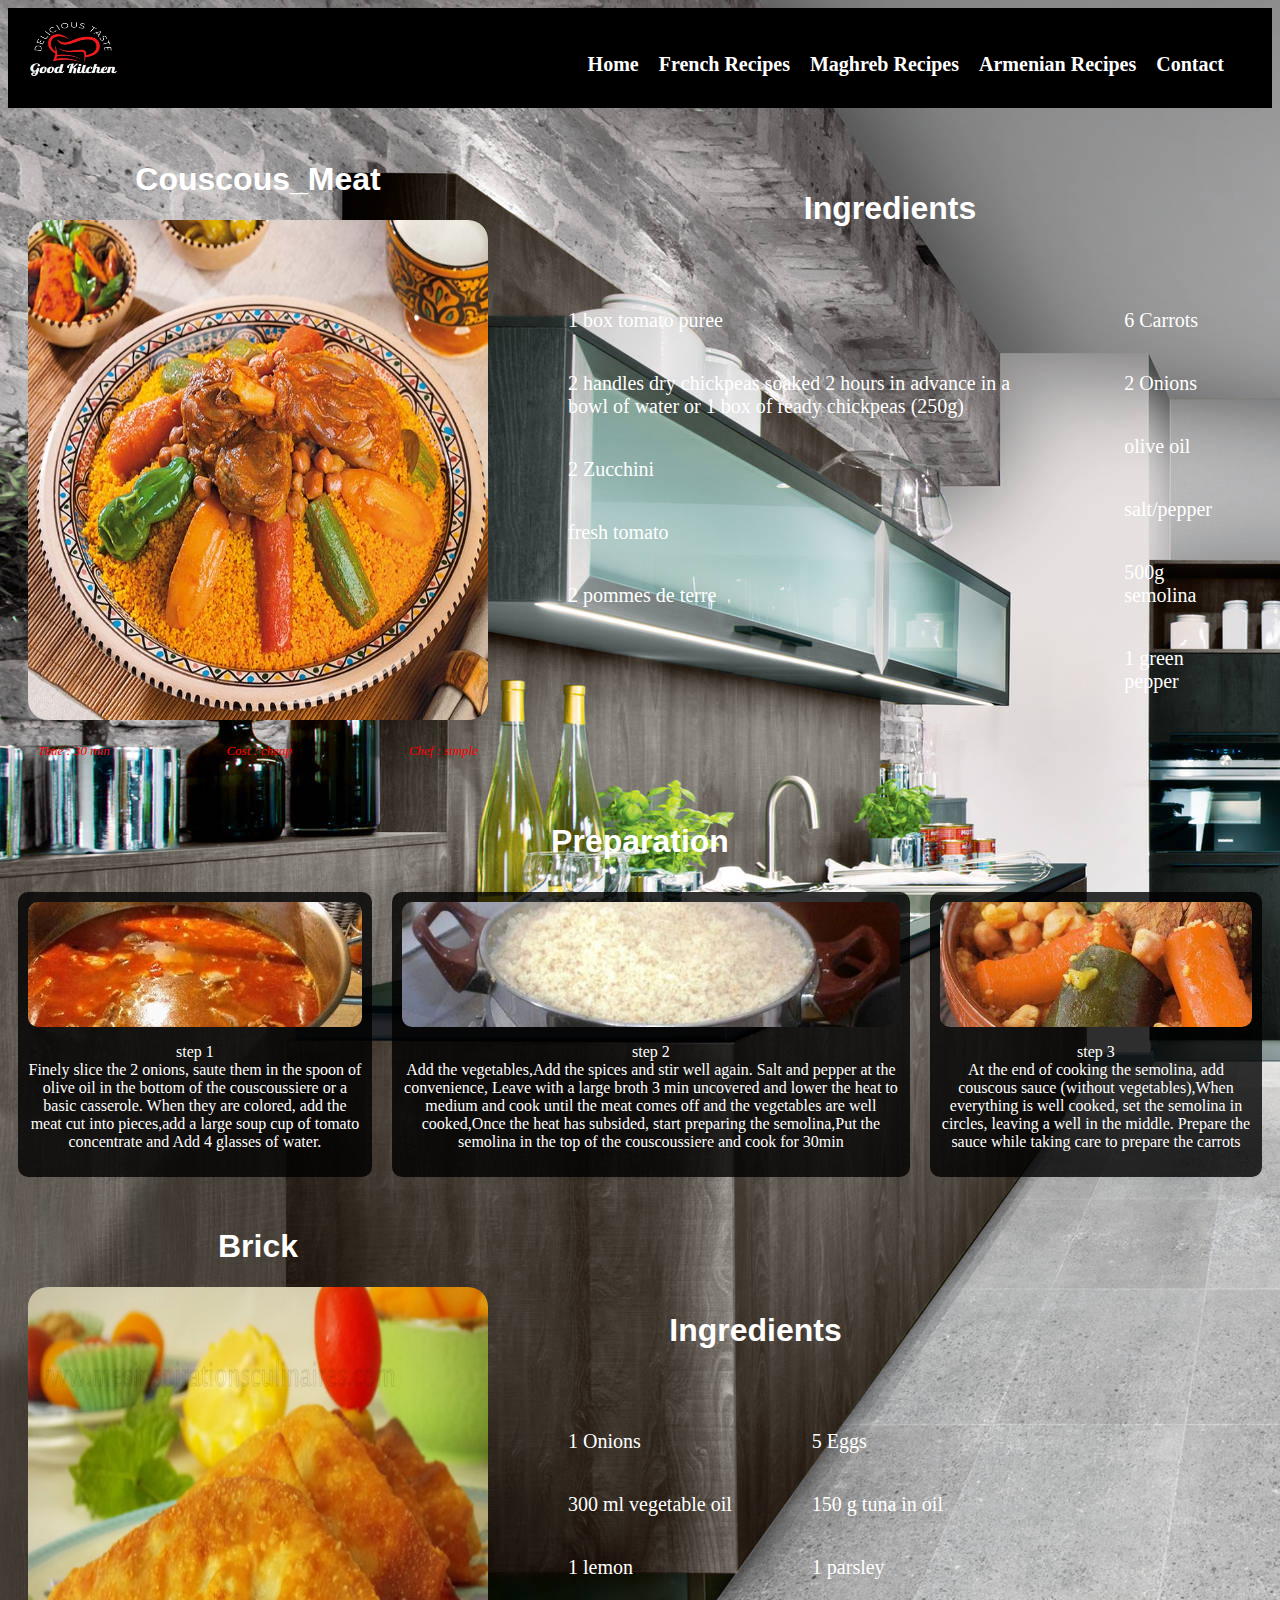
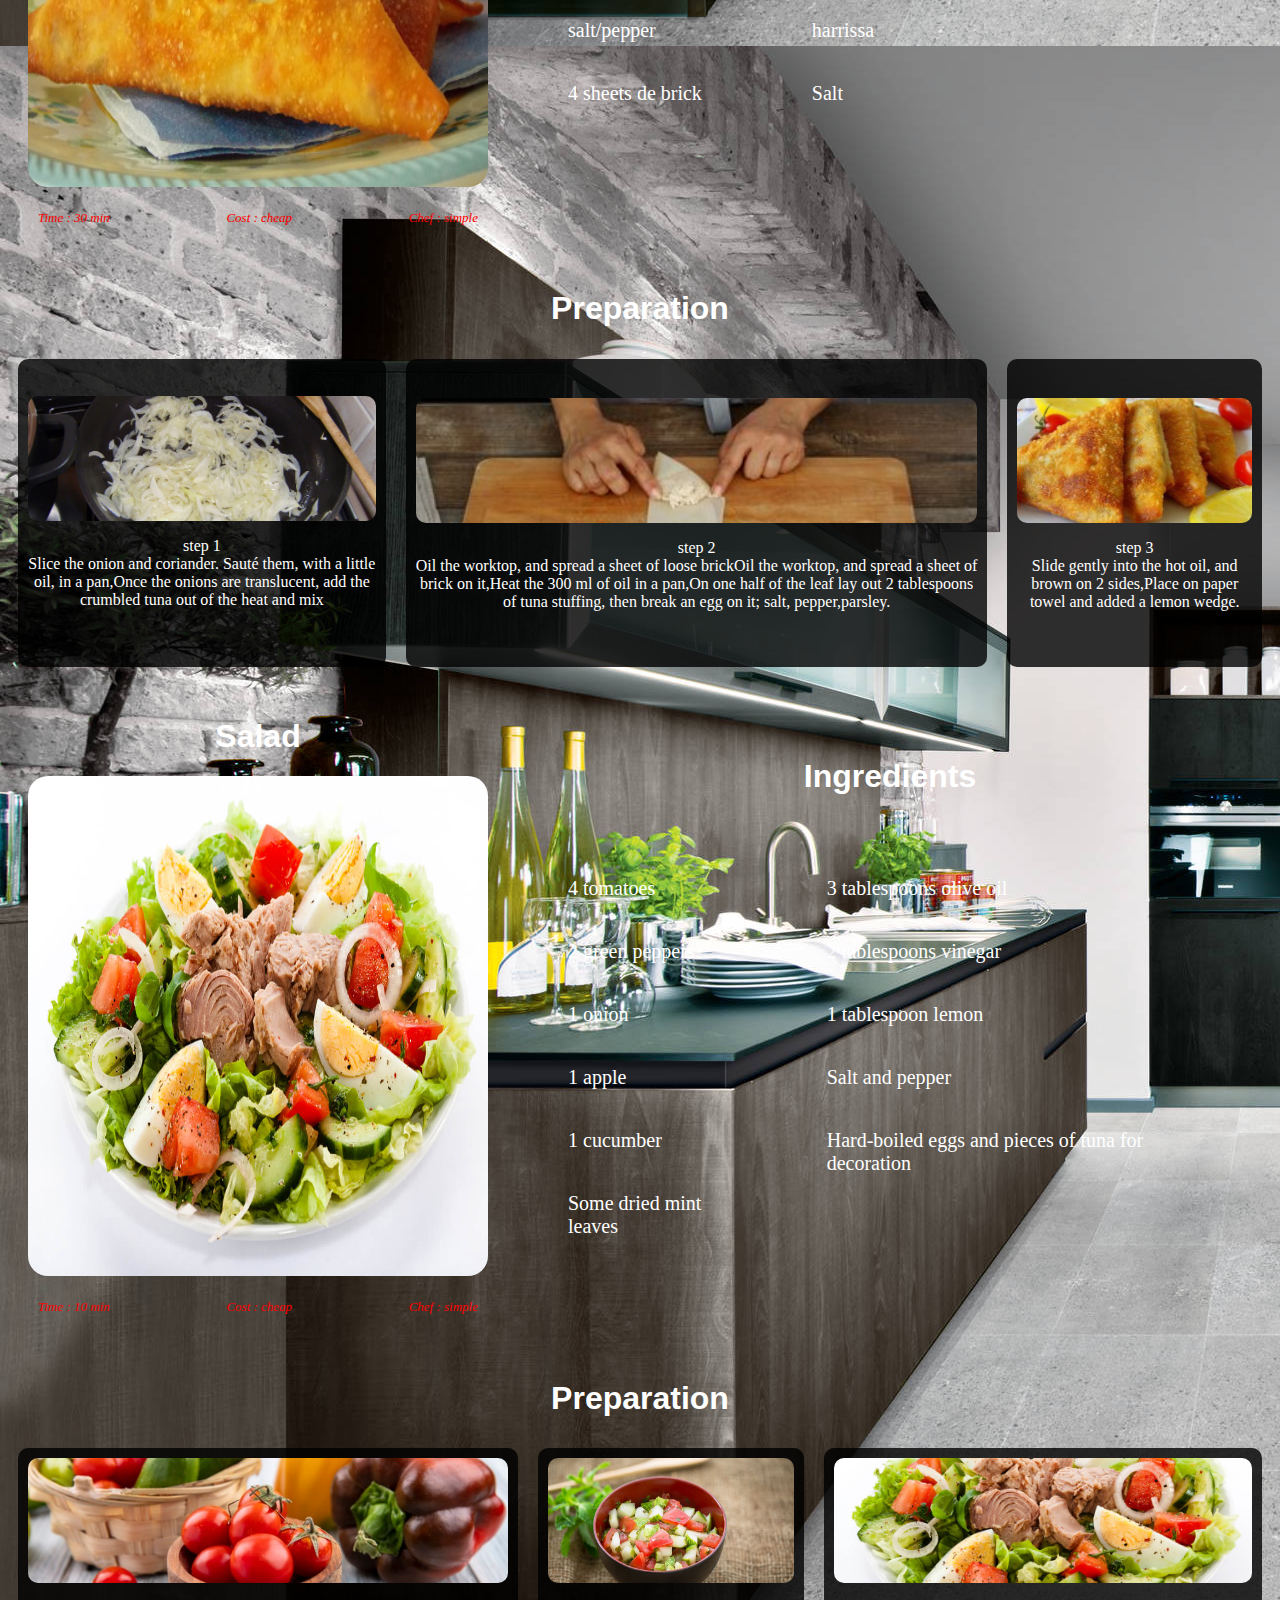
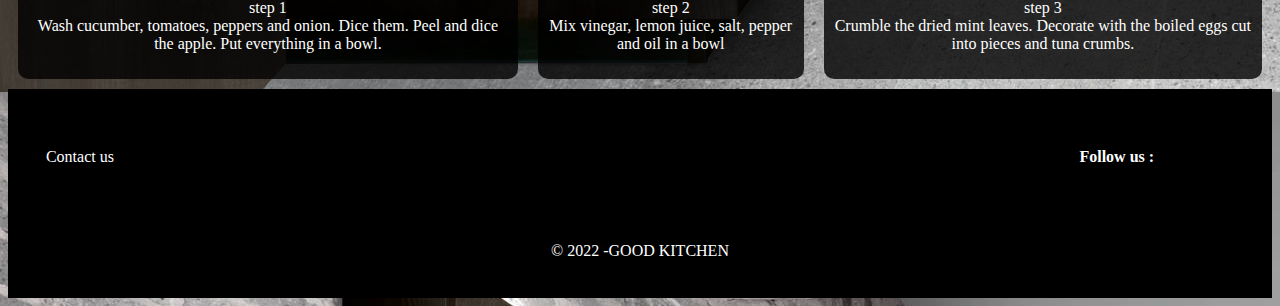
<file: Recettes_MAGH/recette_MAGH.html>
<!DOCTYPE html>
<html lang="en">
<head>
    <meta charset="UTF-8">
    <meta http-equiv="X-UA-Compatible" content="IE=edge">
    <meta name="viewport" content="width=device-width, initial-scale=1.0">
    <title>Document</title>
    <link rel="stylesheet" href="https://site-assets.fontawesome.com/releases/v6.1.1/css/all.css">
    <link rel="stylesheet" href="CSS.css">
    <script src="https://code.jquery.com/jquery-3.4.1.js"></script>
    <script>
        $(document).ready(function(){
    $('#icon').click(function(){
        $('ul').toggleClass('show');
    });
});
    </script>
    
</head>
<body>
    <header>
        <img src="images/Good Kitchen.jpg" alt="">
        <ul class="show">
             <li><a  href="index" >Home</a></li>
            <li><a  href="">French Recipes</a></li>
            <li><a  href="">Maghreb Recipes</a></li>
            <li><a  href="">Armenian Recipes</a></li>
            <li><a  href="">Contact</a></li>
        </ul>

        <label id="icon">

            <i class="fa-solid fa-bars"></i>

        </label>

    </header>
    
    <section class="recettes">
        <div class="parent1">
            <div class="r1">
                <h1>Couscous_Meat</h1>
                <img src="images/couscous-viande_0.jpg" alt="vigne"/>
                <div class="icon">
                    <i class="fa-solid fa-timer fa"> <p> Time : 30 min </p></i>
                    <i class="fa-solid fa-coins fa"> <p> Cost : cheap</p></i> 
                    <i class="fa-solid fa-hat-chef fa"> <p>Chef : simple</p></i>
                </div>
            </div>
            <div class="r1">
                <h1>Ingredients</h1>
            <div class="ingr">
                <div class="ingredients1">
                    <p>1 box tomato puree</p>
                    <p> 2 handles dry chickpeas soaked 2 hours in advance in a bowl of water or 1 box of ready chickpeas (250g) </p>
                    <p>2 Zucchini</p>
                    <p>fresh tomato</p>
                    <p>2 pommes de terre</p>
                </div>
                <div class="ingredients1"> 
                    <p>6 Carrots</p>
                    <p>2 Onions</p>
                    <p>olive oil</p>
                    <p>salt/pepper</p>
                    <p>500g semolina</p>
                    <p>1 green pepper</p>
                </div>
            </div>    
        </div>
    </div>
</div>
        <div class="parent2">
            <h1>Preparation</h1>
            <div class="steps">
                <div class="step">
                    <img src="images/couscous.jpg" alt="Feuilles de Vigne" id="photo0"/>
                    <p><span>step 1</span><br>Finely slice the 2 onions, saute them in the spoon of olive oil in the bottom of the couscoussiere or a basic casserole. When they are colored, add the meat cut into pieces,add a large soup cup of tomato concentrate and Add 4 glasses of water.</p>
                </div>
                <div class="step">
                    <img src="images/cous.jpg" alt="Farce de Dolma" id="photo"/>
                    <p><span>step 2</span><br> Add the vegetables,Add the spices and stir well again. Salt and pepper at the convenience, Leave with a large broth 3 min uncovered and lower the heat to medium and cook until the meat comes off and the vegetables are well cooked,Once the heat has subsided, start preparing the semolina,Put the semolina in the top of the couscoussiere and cook for 30min</p>
                </div>
                <div class="step">
                    <img src="images/couss.jpg" alt="Préparer les feuilles" id="photo1" />
                    <p><span>step 3</span><br>At the end of cooking the semolina, add couscous sauce (without vegetables),When everything is well cooked, set the semolina in circles, leaving a well in the middle. Prepare the sauce while taking care to prepare the carrots</p>
                </div>
            </div> 
        </div> 
        
    <section class="recettes">
        <div class="parent1">
            <div class="r1">
                <h1>Brick</h1>
                <img src="images/brick.jpg" alt="Pizza-Arménienne"/>
                <div class="icon">
                    <i class="fa-solid fa-timer fa"> <p> Time : 30 min </p></i>
                    <i class="fa-solid fa-coins fa"> <p> Cost : cheap</p></i> 
                    <i class="fa-solid fa-hat-chef fa"> <p>Chef : simple</p></i>
                </div>
            </div>
            <div class="r1">
                <h1>Ingredients</h1>
            <div class="ingr">
                <div class="ingredients1">
                   <p>1 Onions</p>
                   <p>300 ml vegetable oil</p>
                   <p>1 lemon</p>
                   <p>salt/pepper</p>
                   <p>4 sheets de brick</p> 
                </div>
                <div class="ingredients1"> 
                   <p>5 Eggs</p>   
                   <p>150 g tuna in oil</p>
                   <p>1 parsley</p>
                   <p>harrissa</p>
                   <p>Salt</p>
                </div>
            </div>    
        </div>
    </div>
        <div class="parent2">
            <h1>Preparation</h1>
            <div class="steps">
                <div class="step">
                    
                    <img src="images/oni.jpg" alt="" id="photo4"/>
                    <p><span>step 1</span><br>Slice the onion and coriander. Sauté them, with a little oil, in a pan,Once the onions are translucent, add the crumbled tuna out of the heat and mix</p></p>
                </div>
                <div class="step">
                  
                    <img src="images/brikkk.png" alt="Mix" id="photo5"/>
                    <p><span>step 2</span><br>Oil the worktop, and spread a sheet of loose brickOil the worktop, and spread a sheet of brick on it,Heat the 300 ml of oil in a pan,On one half of the leaf lay out 2 tablespoons of tuna stuffing, then break an egg on it; salt, pepper,parsley.</p>
                </div>
                <div class="step">
                    
                    <img src="images/brik.jpg" alt="Mix" id="photo6"/>
                    <p><span>step 3</span><br>Slide gently into the hot oil, and brown on 2 sides,Place on paper towel and added a lemon wedge.</p>
                </div>
            </div> 
        </div> 
       
    <section class="recettes">
            <div class="parent1">
                <div class="r1">
                    <h1>Salad</h1>
                    <img src="images/saladee.jpg" alt="soupe"/>
                    <div class="icon">
                        <i class="fa-solid fa-timer fa"> <p> Time : 10 min </p></i>
                        <i class="fa-solid fa-coins fa"> <p> Cost : cheap</p></i> 
                        <i class="fa-solid fa-hat-chef fa"> <p>Chef : simple</p></i>
                    </div>
                </div>
                <div class="r1">
                    <h1>Ingredients</h1>
                <div class="ingr">
                    <div class="ingredients1">
                       <p>4 tomatoes </p>
                       <p>2 green peppers</p>
                        <p>1 onion</p>
                        <p>1 apple </p>
                        <p>1 cucumber</p>
                        <p>Some dried mint leaves</p> 
                    </div>
                    <div class="ingredients1"> 
                       <p>3 tablespoons olive oil</p>   
                       <p>2 tablespoons vinegar</p>
                       <p>1 tablespoon lemon</p>
                       <p>Salt and pepper</p>
                       <p>Hard-boiled eggs and pieces of tuna for decoration </p>
                    </div>
                </div>    
            </div>
        </div>
        <div class="parent2">
            <h1>Preparation</h1>
            <div class="steps">
                <div class="step">
                    <img src="images/legume.jpg" alt="soupe" id="photo7"/>
                    <p><span>step 1</span><br>Wash cucumber, tomatoes, peppers and onion. Dice them. Peel and dice the apple. Put everything in a bowl.</p>
                </div>
                <div class="step">
                    <img src="images/salade.jpg" alt="soupe" id="photo8"/>
                    <p><span>step 2</span><br>Mix vinegar, lemon juice, salt, pepper and oil in a bowl </p>
                </div>
                <div class="step">
                    <img src="images/saladee.jpg" alt="soupe" id="photo9"/>
                    <p><span>step 3</span><br>Crumble the dried mint leaves. Decorate with the boiled eggs cut into pieces and tuna crumbs.</p>
                </div>
            </div> 
        </div> 
        
    </section>  
    <footer>

        <div class="infos">

            <a href="">Contact us</a>

            <div class="icons">

                <h4>Follow us :</h4>

                <a href=""><i class="fa-brands fa-facebook-messenger"></i></a>

                <a href=""><i class="fa-brands fa-facebook"></i></a>

                <a href=""><i class="fa-brands fa-youtube"></i></a>

                <a href=""><i class="fa-brands fa-instagram-square"></i></a>

            </div>

        </div>    

        <P>© 2022 -GOOD KITCHEN</P>

    </footer>
</body>
</html>
</file>
<file: contact.css>
*{
    margin: 0;
    padding: 0;
    list-style: none;
    text-decoration: none;
}
body{
    display: flex;
    flex-direction: column;
    font-family: Arial, Helvetica, sans-serif;
    width: 100%;
    color: #e6e3e3;
    background-color:rgb(204, 201, 201);
}
header{
    height: 100px;
    width: 100%;
    background-color: black;
    
}
header img{
    width: 130px;
    height: 100px;
}
ul{
    float: right;
    margin-right: 40px;

}
li{
    display: inline-block;
    margin: 0 8px;
    font-size: 20px;
    font-weight: 600;
    line-height: 80px;
}
li a{
    color: white;
}
li a:hover{
    color : red;
    transition: 5s;
}
#icon i{ 
    font-size: 40px;
    margin-top: 20px;
}
#icon{
    margin-right: 80px;
    float: right;
    line-height: 60px;
    cursor: pointer;
    color: white;
    display: none;
}
.contact {
    width: 100%;
    height: 65vh;
    margin-top: 40px;
    display: flex;
    align-items: center;
    justify-content: center;
}
form {
    height: 100%;
    width: 60%;
    margin-bottom: 25px;
    display: flex;
    flex-direction: column;
    justify-content: space-evenly;
}
form h2{
    color: #353535;
    align-self: center;
    margin-bottom: 10px;
}
form label{
    color: #353535;
}
form input {
    height: 30px;
    border-radius: 10px;
    border: 1px solid black;
    padding-left: 10px;
}
form textarea{
    height: 100px;
    resize: none;
    border-radius: 10px;
    padding-left: 10px;
}
#submit{
    height: 40px;
    width: 100px;
    margin-top: 15px;
    align-self: center;
    background-color: red;
    border: 1px solid black;
    font-weight: 700;
}
footer{ 
    display: flex;
    flex-direction: column;
    background-color: #000;
    color:white;
    width: 100%;
}
.infos{
    display: flex;
    flex-direction: row;
    justify-content: space-between;
    align-items: center;
    margin: 3%; 
}
.infos a {
    text-decoration: none;
    color: white;
}
.infos a:hover{
    text-decoration: none;
    color:red;
}

.icons{
    display: flex;
    flex-direction: row;
    justify-content: space-between;  
}
i{
    font-size: 25px;
    margin: 0 10px 0 10px;
}
.icons a:hover{
    color: red;
}
footer p{
    display: flex;
    justify-content: center;
    margin-bottom: 3%;
}/* Tablette */
@media screen and (min-width: 751px) and (max-width:950px){
    header img{
        width: 130px;
        height: 100px;
    }
    li{
        display: inline-block;
        margin: 0 8px;
        font-size: 16px;
        font-weight: 600;
        line-height: 80px;
    } 
}
@media screen and (max-width: 750px){
    header{
        display: flex;
        flex-direction: row;
        width: 100%;
        height: 100px;
        background-color: black;
        justify-content: space-between;
    }
    header img{
        width: 150px;
        height: 100px;
    }
    #icon{
        display: block;
    }
    ul{
        position: fixed;
        background: #2f3640;
        width: 100%;
        height: 500px;
        top: 80px;
        left: -100%;
        text-align: center;
        transition: all .5s;
    }
    li{
        display:block;
        margin:50px 0;
        line-height: 30px;
    }
    li a{
        margin: 20px;
        font-size: 20px;
        font-weight: 600;
        color: white;
    }
    li a:hover{
        background-color: rgb(246, 244, 244);
    }
     header ul.show{
        left:0;
    }
}
</file>
<file: recette_cyril2.css>
* {box-sizing: border-box;}

header{

    height: 100px;

    width: 100%;

    background-color: black;
}

header img{

    width: 130px;

    height: 100px;

}

ul{

    float: right;

    margin-right: 40px;



}

header ul li{

    display: inline-block;

    margin: 0 8px;

    font-size: 20px;

    font-weight: 600;

    line-height: 80px;

}

header li a{

    color: white;

}

header li a:hover{

    color : red;

    transition: 5s;

}

#icon i{

    font-size: 40px;

    margin-top: 20px;

}

#icon{

    margin-right: 80px;

    float: right;

    line-height: 60px;

    cursor: pointer;

    color: white;

    display: none;

}
body {

    background-color: rgb(185, 185, 185);
    background-image: url(images/grand_cuisine_effacé.jpg);
    /*background-color: #b7b6b6 ;*/
    color:aliceblue;
    }


h1 {
    font-family: 'Franklin Gothic Medium', 'Arial Narrow', Arial, sans-serif;
    font-size: 2em;
}

.recettes {
    display: flex;
    flex-direction: column;
    width: 100%;
    height: 10%;
    /*background-color: rgba(190, 185, 185, 0.8);*/
    border-radius: 10px;
    color: black;
}

.parent1 {
    display: flex;
    flex-direction: row;
    align-items: center;
}

.parent1 p {
    color: black;
}

.parent2 h1 {
color:rgb(0, 0, 0);
}

.parent2 h2 {
    color: aliceblue;
}

.parent2 {
    display: flex;
    flex-direction: column;
    align-items: center;
}

.r1 {
    display: flex;
    flex-direction: column;
    align-items: center;
    margin: 20px;
}

.r1 img {
    width: 460px;
    height: 350px;
    border-radius: 20px;
}

.r1 h1 {
    color: white;
}

.icon {
    display: flex;
    flex-direction: row;
    align-items: center;
    width: 460px;
    justify-content: space-between;
    padding: 10px 0;
}

/*.ingr {
    width: 400px;
    margin: 10px;
    height: 600px;
}*/

.ingr {
display:flex;
flex-direction: row;
justify-content: space-between;
}

.ingr li {
   padding:0;
}

.ingr h1 {
    text-align: center;
    padding-left: 130px;
}

.steps {
    display: flex;
    flex-direction: row;
    text-align: center;
    justify-content: space-between;
    color: white;

}

.step {
    display: flex;
    flex-direction: column;
    margin: 10px;
    padding: 10px;
    background-color: rgba(0, 0, 0, 0.800);
    border-radius: 10px;
    justify-content: center;
}

.step img {
    width: 200px;
    height: 125px;
    border-radius: 10px;
}


#photo {
width: 200px;
height: 130px;
margin-left: 85px;
}

#photo1 {
    width: 200px;
    height: 130px;
     margin-left: 60px;
}

#photo2 {
    width: 200px;
    height: 125px;
    margin-left: 70px;
}

/*#photo3 {
    width: 150px;
    height: 130px;
    margin-left: px;
}*/

#photo4 {
    width: 200px;
    height: 130px;
    margin-left: 70px;
}

i {
    font-size: 15px;
    color:red;
}

i p {
    font-size: 13px;
}

.ingredients1 {
    display: flex;
    flex-direction: column;
    margin: 40px;
}

.ingredients1 p {
    font-size: 20px;
   font-weight: 400;
   color: white;
}


footer {

    display: flex;

    flex-direction: column;

    background-color: #000;

    color:white;

    width: 100%;

    }

.infos{

    display: flex;

    flex-direction: row;

    justify-content: space-between;

    align-items: center;

    margin: 3%;

}

.infos a {

    text-decoration: none;

    color: white;

}

.infos a:hover{

    text-decoration: none;

    color:red;

}



.icons{

    display: flex;

    flex-direction: row;

    justify-content: space-between;  

}

i{

    font-size: 25px;

    margin: 0 10px 0 10px;

}

.icons a:hover{

    color: red;

}

footer p{

    display: flex;

    justify-content: center;

    margin-bottom: 3%;


}

h2 {
    color: rgb(0, 0, 0);
    font-size: 30px;
}

h1 {
    color: black;
}

@media screen and (min-width: 751px) and (max-width:950px) {
    header img{

        width: 130px;

        height: 130px;

    }

    header ul li {

        display: inline-block;

        margin: 0 8px;

        font-size: 16px;

        font-weight: 600;

        line-height: 80px;

    }

    .steps {
        display: flex;
        flex-wrap: wrap;
        text-align: center;
        justify-content: space-between;
        color: white;
    
    }
    .step {
        display: flex;
        flex-direction: row;
        background-color: rgba(0, 0, 0, 0.800);
        border-radius: 10px;
    }

    span {
        font-size: 30px;
        margin-bottom: 10px;
    }
    p{
        font-size: 20px;

    }

    .step img {
        width: 250px;
        height: 200px;
        border-radius: 10px;
        margin-right: 15px;
    }

    #photo {
        width: 400px;
        height: 200px;
    }

    .parent1 {
        display: flex;
        flex-direction: column;
        align-items: center;
    }

    .ingr {
      width: 450px;
    }

    .r1 img {
        width: 700px;
        height: 500px;
        border-radius: 20px;
    }

    .icon {
        display: flex;
        flex-direction: row;
        align-items: center;
        width: 85%;
        justify-content: space-between;
        padding: 10px 0;
    }

    .ingredients1 {
        display: flex;
        flex-direction: column;
        width: 100%;
     
    }

    .ingredients1 p {
        font-size: 30px;
    }

    p {
        color:white;
        font-size: 20px;
    }


}

@media screen and (max-width: 751px) {  
    header{

        display: flex;

        flex-direction: row;

        width: 100%;

        height: 100px;

        background-color: black;

        justify-content: space-between;

    }

    header img {

        width: 150px;

        height: 140px;

    }

    #icon {

        display: block;

    }

    header ul {

        position: fixed;

        background: #2f3640;

        width: 100%;

        height: 500px;

        top: 80px;

        left: -100%;

        text-align: center;

        transition: all .5s;

    }

    header ul li {

        display:block;

        margin:50px 0;

        line-height: 30px;

    }

    header ul li a {

        margin: 20px;

        font-size: 20px;

        font-weight: 600;

        color: white;

    }

    header ul li a:hover{

        background-color: rgb(246, 244, 244);

    }

    header ul.show{

        left:0;

    }

    .steps {
        display: flex;
        flex-wrap: wrap;
        text-align: center;
        justify-content: space-between;
        color: white;
        width: 90%;
    
    }
    .step {
        display: flex;
        flex-direction: column;
        background-color: rgba(0, 0, 0, 0.800);

    }

    span {
        font-size: 30px;
        margin-bottom: 10px;
    }
    p{
        font-size: 20px;
    }

    .step img {
        width: 300px;
        height: 300px;
        border-radius: 10px;
        margin-right: 15px;
    }

    #photo {
        width: 400px;
        height: 200px;
    }

    .parent1 {
        display: flex;
        flex-direction: column;
        align-items: center;
    }

    .ingr {
      width: 450px;
    }

    .r1 img {
        width: 98%;
        height: 500px;
        border-radius: 20px;
    }

    .icon {
        display: flex;
        flex-direction: row;
        align-items: center;
        width: 85%;
        justify-content: space-between;
        padding: 10px 0;
    }

    .ingredients1 {
        display: flex;
        flex-direction: column;
        width: 100%;
        color:black;
     
    }

    .ingredients1 p {
        font-size: 20px;
    }

    h2 {
        color: black;
    }

    h1 {
        color: black;
    }   
}
</file>
<file: recette_kn.css>
* {box-sizing: border-box;}

header{

    height: 100px;

    width: 100%;

    background-color: black;
}

header img{

    width: 130px;

    height: 100px;

}

ul{

    float: right;

    margin-right: 40px;



}

header ul li{

    display: inline-block;

    margin: 0 8px;

    font-size: 20px;

    font-weight: 600;

    line-height: 80px;

}

header li a{

    color: white;

}

header li a:hover{

    color : red;

    transition: 5s;

}

#icon i{

    font-size: 40px;

    margin-top: 20px;

}

#icon{

    margin-right: 80px;

    float: right;

    line-height: 60px;

    cursor: pointer;

    color: white;

    display: none;

}

body {

    background-color: rgb(185, 185, 185);
    background-image: url(images/grand_cuisine.jpg);
    color:aliceblue;
    }


h1 {
    font-family: 'Franklin Gothic Medium', 'Arial Narrow', Arial, sans-serif;
    font-size: 2em;
}

#recettes1,#recettes2,#recettes3 {
    display: flex;
    flex-direction: column;
    width: 100%;
    height: 10%;
    border-radius: 10px;
    color: white;
}

.parent1 {
    display: flex;
    flex-direction: row;
    align-items: center;
}

.parent2 h1 {
   color:white;
}

.parent2 h2 {
    color: aliceblue;
}

.parent2 {
    display: flex;
    flex-direction: column;
    align-items: center;
}

.r1 {
    display: flex;
    flex-direction: column;
    align-items: center;
    margin: 20px;
}

.r1 img {
    width: 460px;
    height: 500px;
    border-radius: 20px;
}

.r1 h1 {
    color: white;
}

.icon {
    display: flex;
    flex-direction: row;
    align-items: center;
    width: 460px;
    justify-content: space-between;
    padding: 10px 0;
}

/*.ingr {
    width: 400px;
    margin: 10px;
    height: 600px;
}*/

.ingr {
display:flex;
flex-direction: row;
justify-content: space-between;
}

.ingr li {
   padding:0;
}

.ingr h1 {
    text-align: center;
    padding-left: 130px;
}

.steps {
    display: flex;
    flex-direction: row;
    text-align: center;
    justify-content: space-between;
    color: white;

}

.step {
    display: flex;
    flex-direction: column;
    margin: 10px;
    padding: 10px;
    background-color: rgba(0, 0, 0, 0.800);
    border-radius: 10px;
    justify-content: center;
    object-fit: cover;
}

.step img {
    width: 200px;
    height: 125px;
    border-radius: 10px;
}


#photo {
width: 100%;
margin: 0;
padding: 0;
/*height: 130px;/*
/*margin-left: 100px;*/
object-fit: cover;
}

#photo1 {
    width: 100%;
   margin: 0;
   padding: 0;
   object-fit: cover;
    /*width: 200px;
    height: 130px;
    margin-left: 150px;*/
}

#photo2 {
    width: 200px;
    height: 125px;
    margin-left: 70px;
}

/*#photo3 {
    width: 150px;
    height: 130px;
    margin-left: px;
}*/

#photo4 {
   /* width: 200px;
    height: 130px;
    margin-left: 100px;*/
    width: 100%;
    margin: 0;
    padding: 0;
    object-fit: cover;
    margin:40px 0 0 0 ;
}

#photo5 {
    width: 100%;
    margin: 0;
    padding: 0;
    object-fit: cover;
    /*width: 200px;
    height: 130px;
    margin-left: 100px;
    margin-top: none;*/
}

#photo6 {
    /*width: 200px;
    height: 130px;
    margin-left: 55px;*/
    width: 100%;
    margin: 0;
    padding: 0;
    object-fit: cover;
}

#photo7 {
    width: 100%;
    margin: 0;
    padding: 0;
    object-fit: cover;
}

#photo8 {
    width: 100%;
    margin: 0;
    padding: 0;
    object-fit: cover;
}

#photo9 {
    width: 100%;
    margin: 0;
    padding: 0;
    object-fit: cover;
}

i {
    font-size: 15px;
    color:red;
}

i p {
    font-size: 13px;
}

.ingredients1 {
    display: flex;
    flex-direction: column;
    margin: 40px;
}

.ingredients1 p {
    font-size: 20px;
   font-weight: 400;
   color: white;
}


footer {
    display: flex;
    flex-direction: column;
    background-color: #000;
    color:white;
    width: 100%;
    }

.infos{
    display: flex;
    flex-direction: row;
    justify-content: space-between;
    align-items: center;
    margin: 3%;
}

.infos a {
    text-decoration: none;
    color: white;
}

.infos a:hover{
    text-decoration: none;
    color:red;
}



.icons{
    display: flex;
    flex-direction: row;
    justify-content: space-between;  
}

i{
    font-size: 25px;
    margin: 0 10px 0 10px;
}

.icons a:hover{
    color: red;
}

footer p{
    display: flex;
    justify-content: center;
    margin-bottom: 3%;
}

h2 {
    color: white;
    font-size: 30px;
}

.P {
    width: 100%;
    margin: 0px;
    padding: 0px;
    object-fit: cover;
}


@media screen and (min-width: 751px) and (max-width:950px) {
    header img{
        width: 130px;
        height: 100px;
    }

    header ul li {

        display: inline-block;

        margin: 0 8px;

        font-size: 16px;

        font-weight: 600;

        line-height: 80px;

    }

    .steps {
        display: flex;
        flex-wrap: wrap;
        text-align: center;
        justify-content: space-between;
        color: white;
    
    }
    .step {
        display: flex;
        flex-direction: row;
        background-color: rgba(0, 0, 0, 0.800);
        border-radius: 10px;
    }

    span {
        font-size: 30px;
        margin-bottom: 10px;
    }
    p {
        font-size: 20px;

    }

    .step img {
        width: 250px;
        height: 200px;
        border-radius: 10px;
        margin-right: 15px;
    }

    #photo0 {
        width: 30%;
        height: auto;
        border-radius: 10px;
        margin-right: 15px;
    }
    #photo {
        width: 30%;
        height: auto;
        border-radius: 10px;
        margin-right: 15px;
    }

    #photo1 {
        width: 30%;
        height: auto;
        border-radius: 10px;
        margin-right: 15px;
    }

    #photo4 {
        width: 30%;
        height: auto;
        border-radius: 10px;
        margin-right: 15px;
    }
    #photo6 {
        width: 30%;
        height: auto;
        border-radius: 10px;
        margin-right: 15px;
    }

    #photo7 {
        width: 30%;
        margin: 0;
        padding: 0;
        object-fit: cover;
    }
    #photo8 {
        width: 30%;
        margin: 0;
        padding: 0;
        object-fit: cover;
    }

    #photo9 {
            width: 30%;
            margin: 0;
            padding: 0;
            object-fit: cover;
        }
    


    .parent1 {
        display: flex;
        flex-direction: column;
        align-items: center;
    }

    .ingr {
      width: 450px;
    }

    .r1 img {
        width: 700px;
        height: 500px;
        border-radius: 20px;
    }

    .icon {
        display: flex;
        flex-direction: row;
        align-items: center;
        width: 85%;
        justify-content: space-between;
        padding: 10px 0;
    }

    .ingredients1 {
        display: flex;
        flex-direction: column;
        width: 100%;
     
    }

    .ingredients1 p {
        font-size: 30px;
    }

    p {
        color:white;
        font-size: 20px;
    }


}
@media screen and (max-width: 751px) {  
    header{

        display: flex;

        flex-direction: row;

        width: 100%;

        height: 100px;

        background-color: black;

        justify-content: space-between;

    }

    header img {

        width: 150px;

        height: 100px;

    }

    #icon {

        display: block;

    }

    header ul {

        position: fixed;

        background: #2f3640;

        width: 100%;

        height: 500px;

        top: 80px;

        left: -100%;

        text-align: center;

        transition: all .5s;

    }

    header ul li {

        display:block;

        margin:50px 0;

        line-height: 30px;

    }

    header ul li a {

        margin: 20px;

        font-size: 20px;

        font-weight: 600;

        color: white;

    }

    header ul li a:hover{

        background-color: rgb(246, 244, 244);

    }

    header ul.show{

        left:0;

    }

    .steps {
        display: flex;
        flex-wrap: wrap;
        text-align: center;
        justify-content: space-between;
        color: white;
        width: 90%;
    
    }
    .step {
        display: flex;
        flex-direction: column;
        background-color: rgba(0, 0, 0, 0.800);

    }

    span {
        font-size: 30px;
        margin-bottom: 10px;
    }
    p{
        font-size: 20px;
    }

    

    .step img {
        width: 300px;
        height: 300px;
        border-radius: 10px;
        margin-right: 15px;
    }

    #photo {
        width: 400px;
        height: 200px;
    }

    .parent1 {
        display: flex;
        flex-direction: column;
        align-items: center;
    }

    .ingr {
      width: 450px;
    }

    .r1 img {
        width: 98%;
        height: 500px;
        border-radius: 20px;
    }

    .icon {
        display: flex;
        flex-direction: row;
        align-items: center;
        width: 85%;
        justify-content: space-between;
        padding: 10px 0;
    }

    .ingredients1 {
        display: flex;
        flex-direction: column;
        width: 100%;
     
    }

    .ingredients1 p {
        font-size: 20px;
    }

    #photo0 {
        width: 100%;
        height: auto;
        border-radius: 10px;
        margin-right: 15px;
    }

    #photo {
        width: 100%;
        border-radius: 10px;
        margin-right: 15px;
    }

    p {
        font-size: 20px;
        color: white;
    }


}
</file>
<file: CSS.css>
* {box-sizing: border-box;}

header{

    height: 100px;

    width: 100%;

    background-color: black;
}

header img{

    width: 130px;

    height: 100px;
}

ul{

    float: right;

    margin-right: 40px;



}
.show a{
    text-decoration: none;
}

header ul li{

    display: inline-block;

    margin: 0 8px;

    font-size: 20px;

    font-weight: 600;

    line-height: 80px;

}


header li a{

    color: white;

}

header li a:hover{

    color : red;

    transition: 5s;

}

#icon i{

    font-size: 40px;

    margin-top: 20px;

}

#icon{

    margin-right: 80px;

    float: right;

    line-height: 60px;

    cursor: pointer;

    color: white;

    display: none;

}
body {

    background-color: rgb(185, 185, 185);
    background-image: url(images/grand_cuisine.jpg);
    /*background-color: #b7b6b6 ;*/
    color:aliceblue;
    }


h1 {
    font-family: 'Franklin Gothic Medium', 'Arial Narrow', Arial, sans-serif;
    font-size: 2em;
}

.recettes {
    display: flex;
    flex-direction: column;
    width: 100%;
    height: 10%;
    /*background-color: rgba(190, 185, 185, 0.8);*/
    border-radius: 10px;
    color: black;
}

.parent1 {
    display: flex;
    flex-direction: row;
    align-items: center;
    
}

.parent2 h1 {
color:white;
}

.parent2 h2 {
    color: aliceblue;
}

.parent2 {
    display: flex;
    flex-direction: column;
    align-items: center;
}

.r1 {
    display: flex;
    flex-direction: column;
    align-items: center;
    margin: 20px;
}

.r1 img {
    width: 460px;
    height: 500px;
    border-radius: 20px;
}

.r1 h1 {
    color: white;
}

.icon {
    display: flex;
    flex-direction: row;
    align-items: center;
    width: 460px;
    justify-content: space-between;
    padding: 10px 0;
}

/*.ingr {
    width: 400px;
    margin: 10px;
    height: 600px;
}*/

.ingr {
display:flex;
flex-direction: row;
justify-content: space-between;
}

.ingr li {
   padding:0;
}

.ingr h1 {
    text-align: center;
    padding-left: 130px;
}

.steps {
    display: flex;
    flex-direction: row;
    text-align: center;
    justify-content: space-between;
    color: white;

}

.step {
    display: flex;
    flex-direction: column;
    margin: 10px;
    padding: 10px;
    background-color: rgba(0, 0, 0, 0.800);
    border-radius: 10px;
    justify-content: center;
    object-fit: cover;
}

.step img {
    width: 200px;
    height: 125px;
    border-radius: 10px;
}

#photo0{
    width:100%;
    margin: 0;
    padding: 0;
    object-fit: cover;
}

#photo {
width: 100%;
margin: 0;
padding: 0;
/*height: 130px;/*
/*margin-left: 100px;*/
object-fit: cover;
}

#photo1 {
   width: 100%;
   margin: 0;
   padding: 0;
   object-fit: cover;
    /*width: 200px;
    height: 130px;
    margin-left: 150px;*/
}

#photo2 {
    width: 200px;
    height: 125px;
    margin-left: 70px;
}



#photo4 {
   /* width: 200px;
    height: 130px;
    margin-left: 100px;*/
    width: 100%;
    margin:27px 0 0 0 ;
    padding: 0;
    object-fit: cover;
}

#photo5 {
    width: 100%;
    margin: 0;
    padding: 0;
    object-fit: cover;
   
    /*width: 200px;
    height: 130px;
    margin-left: 100px;
    margin-top: none;*/
}

#photo6 {
    /*width: 200px;
    height: 130px;
    margin-left: 55px;*/
    width: 100%;
    margin: 0;
    padding: 0;
    object-fit: cover;
}

#photo7 {
    width: 100%;
    margin: 0;
    padding: 0;
    object-fit: cover;
}

#photo8 {
    width: 100%;
    margin: 0;
    padding: 0;
    object-fit: cover;
}

#photo9 {
    width: 100%;
    margin: 0;
    padding: 0;
    object-fit: cover;
}

i {
    font-size: 15px;
    color:red;
}

i p{
    font-size: 13px;
}

.ingredients1 {
    display: flex;
    flex-direction: column;
    margin: 40px;
}

.ingredients1 p {
    font-size: 20px;
   font-weight: 400;
   color: white;
}


footer {

    display: flex;

    flex-direction: column;

    background-color: #000;

    color:white;

    width: 100%;

    }

.infos{

    display: flex;

    flex-direction: row;

    justify-content: space-between;

    align-items: center;

    margin: 3%;

}

.infos a {

    text-decoration: none;

    color: white;

}

.infos a:hover{

    text-decoration: none;

    color:red;

}



.icons{

    display: flex;

    flex-direction: row;

    justify-content: space-between;  

}

i{

    font-size: 25px;

    margin: 0 10px 0 10px;

}

.icons a:hover{

    color: red;

}

footer p{

    display: flex;

    justify-content: center;

    margin-bottom: 3%;


}

h2 {
    color: white;
    font-size: 30px;
}

.P {
    width: 100%;
    margin: 0px;
    padding: 0px;
    object-fit: cover;
}


@media screen and (min-width: 751px) and (max-width:950px) {
    header img{

        width: 130px;
    
        height: 100px;
    }

    header ul li {

        display: inline-block;

        margin: 0 8px;

        font-size: 16px;

        font-weight: 600;

        line-height: 80px;

    }

    .steps {
        display: flex;
        flex-wrap: wrap;
        text-align: center;
        justify-content: space-between;
        color: white;
    
    }
    .step {
        display: flex;
        flex-direction: row;
        background-color: rgba(0, 0, 0, 0.800);
        border-radius: 10px;
    }

    span {
        font-size: 30px;
        margin-bottom: 10px;
    }
    p{
        font-size: 20px;

    }

    .step img {
        width: 250px;
        height: 200px;
        border-radius: 10px;
        margin-right: 15px;
    }

    /*#photo {
        width: 400px;
        height: 200px;
    }*/

    #photo0 {
        width: 30%;
        height: auto;
        border-radius: 10px;
        margin-right: 15px;
    }
    #photo {
        width: 30%;
        height: auto;
        border-radius: 10px;
        margin-right: 15px;
    }

    #photo1 {
        width: 30%;
        height: auto;
        border-radius: 10px;
        margin-right: 15px;
    }

    #photo4 {
        width: 30%;
        height: auto;
        border-radius: 10px;
        margin-right: 15px;
    }
    #photo6 {
        width: 30%;
        height: auto;
        border-radius: 10px;
        margin-right: 15px;
    }

    #photo7 {
        width: 30%;
        margin: 0;
        padding: 0;
        object-fit: cover;
    }
    #photo8 {
        width: 30%;
        margin: 0;
        padding: 0;
        object-fit: cover;
    }

    #photo9 {
            width: 30%;
            margin: 0;
            padding: 0;
            object-fit: cover;
        }
    


    .parent1 {
        display: flex;
        flex-direction: column;
        align-items: center;
       
    }

    .ingr {
      width: 450px;
    }

    .r1 img {
        width: 700px;
        height: 500px;
        border-radius: 20px;
    }

    .icon {
        display: flex;
        flex-direction: row;
        align-items: center;
        width: 85%;
        justify-content: space-between;
        padding: 10px 0;
    }

    .ingredients1 {
        display: flex;
        flex-direction: column;
        width: 100%;
     
    }

    .ingredients1 p {
        font-size: 30px;
    }

    p {
        color:white;
        font-size: 20px;
    }


}
@media screen and (max-width: 751px) {  
    header{

        display: flex;

        flex-direction: row;

        width: 100%;

        height: 100px;

        background-color: black;

        justify-content: space-between;

    }

    header img {

        width: 150px;

        height: 140px;

    }

    #icon {

        display: block;

    }

    header ul {

        position: fixed;

        background: #2f3640;

        width: 100%;

        height: 500px;

        top: 80px;

        left: -100%;

        text-align: center;

        transition: all .5s;

    }

    header ul li {

        display:block;

        margin:50px 0;

        line-height: 30px;

    }

    header ul li a {

        margin: 20px;

        font-size: 20px;

        font-weight: 600;

        color: white;

    }

    header ul li a:hover{

        background-color: rgb(246, 244, 244);

    }

    header ul.show{

        left:0;

    }

    .steps {
        display: flex;
        flex-wrap: wrap;
        text-align: center;
        justify-content: space-between;
        color: white;
        width: 90%;
    
    }
    .step {
        display: flex;
        flex-direction: column;
        background-color: rgba(0, 0, 0, 0.800);

    }

    span {
        font-size: 30px;
        margin-bottom: 10px;
    }
    p{
        font-size: 20px;
    }

    .step img {
        width: 300px;
        height: 300px;
        border-radius: 10px;
        margin-right: 15px;
    }

    #photo {
        width: 400px;
        height: 200px;
    }

    .parent1 {
        display: flex;
        flex-direction: column;
        align-items: center;
    }

    .ingr {
      width: 450px;
    }

    .r1 img {
        width: 98%;
        height: 500px;
        border-radius: 20px;
    }

    .icon {
        display: flex;
        flex-direction: row;
        align-items: center;
        width: 85%;
        justify-content: space-between;
        padding: 10px 0;
    }

    .ingredients1 {
        display: flex;
        flex-direction: column;
        width: 100%;
     
    }

    .ingredients1 p {
        font-size: 20px;
    }


}
</file>
<file: Recettes_MAGH/CSS.css>
* {box-sizing: border-box;}

header{

    height: 100px;

    width: 100%;

    background-color: black;
}

header img{

    width: 130px;

    height: 100px;
}

ul{

    float: right;

    margin-right: 40px;



}
.show a{
    text-decoration: none;
}

header ul li{

    display: inline-block;

    margin: 0 8px;

    font-size: 20px;

    font-weight: 600;

    line-height: 80px;

}


header li a{

    color: white;

}

header li a:hover{

    color : red;

    transition: 5s;

}

#icon i{

    font-size: 40px;

    margin-top: 20px;

}

#icon{

    margin-right: 80px;

    float: right;

    line-height: 60px;

    cursor: pointer;

    color: white;

    display: none;

}
body {

    background-color: rgb(185, 185, 185);
    background-image: url(images/grand_cuisine.jpg);
    /*background-color: #b7b6b6 ;*/
    color:aliceblue;
    }


h1 {
    font-family: 'Franklin Gothic Medium', 'Arial Narrow', Arial, sans-serif;
    font-size: 2em;
}

.recettes {
    display: flex;
    flex-direction: column;
    width: 100%;
    height: 10%;
    /*background-color: rgba(190, 185, 185, 0.8);*/
    border-radius: 10px;
    color: black;
}

.parent1 {
    display: flex;
    flex-direction: row;
    align-items: center;
    
}

.parent2 h1 {
color:white;
}

.parent2 h2 {
    color: aliceblue;
}

.parent2 {
    display: flex;
    flex-direction: column;
    align-items: center;
}

.r1 {
    display: flex;
    flex-direction: column;
    align-items: center;
    margin: 20px;
}

.r1 img {
    width: 460px;
    height: 500px;
    border-radius: 20px;
}

.r1 h1 {
    color: white;
}

.icon {
    display: flex;
    flex-direction: row;
    align-items: center;
    width: 460px;
    justify-content: space-between;
    padding: 10px 0;
}

/*.ingr {
    width: 400px;
    margin: 10px;
    height: 600px;
}*/

.ingr {
display:flex;
flex-direction: row;
justify-content: space-between;
}

.ingr li {
   padding:0;
}

.ingr h1 {
    text-align: center;
    padding-left: 130px;
}

.steps {
    display: flex;
    flex-direction: row;
    text-align: center;
    justify-content: space-between;
    color: white;

}

.step {
    display: flex;
    flex-direction: column;
    margin: 10px;
    padding: 10px;
    background-color: rgba(0, 0, 0, 0.800);
    border-radius: 10px;
    justify-content: center;
    object-fit: cover;
}

.step img {
    width: 200px;
    height: 125px;
    border-radius: 10px;
}

#photo0{
    width:100%;
    margin: 0;
    padding: 0;
    object-fit: cover;
}

#photo {
width: 100%;
margin: 0;
padding: 0;
/*height: 130px;/*
/*margin-left: 100px;*/
object-fit: cover;
}

#photo1 {
   width: 100%;
   margin: 0;
   padding: 0;
   object-fit: cover;
    /*width: 200px;
    height: 130px;
    margin-left: 150px;*/
}

#photo2 {
    width: 200px;
    height: 125px;
    margin-left: 70px;
}



#photo4 {
   /* width: 200px;
    height: 130px;
    margin-left: 100px;*/
    width: 100%;
    margin:27px 0 0 0 ;
    padding: 0;
    object-fit: cover;
}

#photo5 {
    width: 100%;
    margin: 0;
    padding: 0;
    object-fit: cover;
   
    /*width: 200px;
    height: 130px;
    margin-left: 100px;
    margin-top: none;*/
}

#photo6 {
    /*width: 200px;
    height: 130px;
    margin-left: 55px;*/
    width: 100%;
    margin: 0;
    padding: 0;
    object-fit: cover;
}

#photo7 {
    width: 100%;
    margin: 0;
    padding: 0;
    object-fit: cover;
}

#photo8 {
    width: 100%;
    margin: 0;
    padding: 0;
    object-fit: cover;
}

#photo9 {
    width: 100%;
    margin: 0;
    padding: 0;
    object-fit: cover;
}

i {
    font-size: 15px;
    color:red;
}

i p{
    font-size: 13px;
}

.ingredients1 {
    display: flex;
    flex-direction: column;
    margin: 40px;
}

.ingredients1 p {
    font-size: 20px;
   font-weight: 400;
   color: white;
}


footer {

    display: flex;

    flex-direction: column;

    background-color: #000;

    color:white;

    width: 100%;

    }

.infos{

    display: flex;

    flex-direction: row;

    justify-content: space-between;

    align-items: center;

    margin: 3%;

}

.infos a {

    text-decoration: none;

    color: white;

}

.infos a:hover{

    text-decoration: none;

    color:red;

}



.icons{

    display: flex;

    flex-direction: row;

    justify-content: space-between;  

}

i{

    font-size: 25px;

    margin: 0 10px 0 10px;

}

.icons a:hover{

    color: red;

}

footer p{

    display: flex;

    justify-content: center;

    margin-bottom: 3%;


}

h2 {
    color: white;
    font-size: 30px;
}

.P {
    width: 100%;
    margin: 0px;
    padding: 0px;
    object-fit: cover;
}


@media screen and (min-width: 751px) and (max-width:950px) {
    header img{

        width: 130px;
    
        height: 100px;
    }

    header ul li {

        display: inline-block;

        margin: 0 8px;

        font-size: 16px;

        font-weight: 600;

        line-height: 80px;

    }

    .steps {
        display: flex;
        flex-wrap: wrap;
        text-align: center;
        justify-content: space-between;
        color: white;
    
    }
    .step {
        display: flex;
        flex-direction: row;
        background-color: rgba(0, 0, 0, 0.800);
        border-radius: 10px;
    }

    span {
        font-size: 30px;
        margin-bottom: 10px;
    }
    p{
        font-size: 20px;

    }

    .step img {
        width: 250px;
        height: 200px;
        border-radius: 10px;
        margin-right: 15px;
    }

    /*#photo {
        width: 400px;
        height: 200px;
    }*/

    #photo0 {
        width: 30%;
        height: auto;
        border-radius: 10px;
        margin-right: 15px;
    }
    #photo {
        width: 30%;
        height: auto;
        border-radius: 10px;
        margin-right: 15px;
    }

    #photo1 {
        width: 30%;
        height: auto;
        border-radius: 10px;
        margin-right: 15px;
    }

    #photo4 {
        width: 30%;
        height: auto;
        border-radius: 10px;
        margin-right: 15px;
    }
    #photo6 {
        width: 30%;
        height: auto;
        border-radius: 10px;
        margin-right: 15px;
    }

    #photo7 {
        width: 30%;
        margin: 0;
        padding: 0;
        object-fit: cover;
    }
    #photo8 {
        width: 30%;
        margin: 0;
        padding: 0;
        object-fit: cover;
    }

    #photo9 {
            width: 30%;
            margin: 0;
            padding: 0;
            object-fit: cover;
        }
    


    .parent1 {
        display: flex;
        flex-direction: column;
        align-items: center;
       
    }

    .ingr {
      width: 450px;
    }

    .r1 img {
        width: 700px;
        height: 500px;
        border-radius: 20px;
    }

    .icon {
        display: flex;
        flex-direction: row;
        align-items: center;
        width: 85%;
        justify-content: space-between;
        padding: 10px 0;
    }

    .ingredients1 {
        display: flex;
        flex-direction: column;
        width: 100%;
     
    }

    .ingredients1 p {
        font-size: 30px;
    }

    p {
        color:white;
        font-size: 20px;
    }


}
@media screen and (max-width: 751px) {  
    header{

        display: flex;

        flex-direction: row;

        width: 100%;

        height: 100px;

        background-color: black;

        justify-content: space-between;

    }

    header img {

        width: 150px;

        height: 140px;

    }

    #icon {

        display: block;

    }

    header ul {

        position: fixed;

        background: #2f3640;

        width: 100%;

        height: 500px;

        top: 80px;

        left: -100%;

        text-align: center;

        transition: all .5s;

    }

    header ul li {

        display:block;

        margin:50px 0;

        line-height: 30px;

    }

    header ul li a {

        margin: 20px;

        font-size: 20px;

        font-weight: 600;

        color: white;

    }

    header ul li a:hover{

        background-color: rgb(246, 244, 244);

    }

    header ul.show{

        left:0;

    }

    .steps {
        display: flex;
        flex-wrap: wrap;
        text-align: center;
        justify-content: space-between;
        color: white;
        width: 90%;
    
    }
    .step {
        display: flex;
        flex-direction: column;
        background-color: rgba(0, 0, 0, 0.800);

    }

    span {
        font-size: 30px;
        margin-bottom: 10px;
    }
    p{
        font-size: 20px;
    }

    .step img {
        width: 300px;
        height: 300px;
        border-radius: 10px;
        margin-right: 15px;
    }

    #photo {
        width: 400px;
        height: 200px;
    }

    .parent1 {
        display: flex;
        flex-direction: column;
        align-items: center;
    }

    .ingr {
      width: 450px;
    }

    .r1 img {
        width: 98%;
        height: 500px;
        border-radius: 20px;
    }

    .icon {
        display: flex;
        flex-direction: row;
        align-items: center;
        width: 85%;
        justify-content: space-between;
        padding: 10px 0;
    }

    .ingredients1 {
        display: flex;
        flex-direction: column;
        width: 100%;
     
    }

    .ingredients1 p {
        font-size: 20px;
    }


}
</file>
